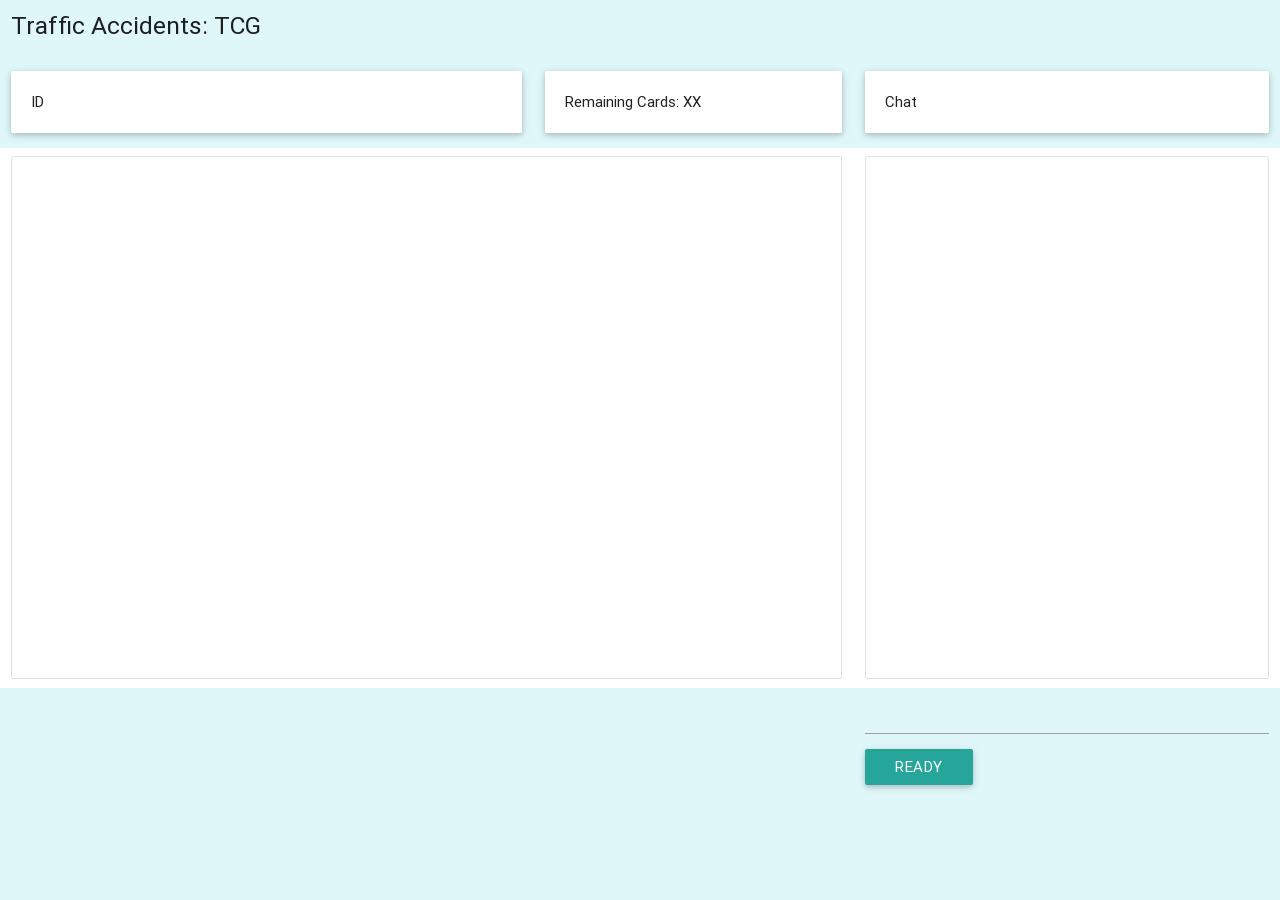
<file: Student Hack 4 - Mar 2016/index.html>
<!-- Make the user input a group name and then they will be added to a list
contained in a hashmap for this group, for now just a chat will be made so
chat rooms can be found using group names. -->

<!doctype html>
<html>
<head>
    <!--Import Google Icon Font-->
    <link href="http://fonts.googleapis.com/icon?family=Material+Icons" rel="stylesheet">
    <!--Import materialize.css-->
    <link type="text/css" rel="stylesheet" href="css/materialize.min.css" media="screen,projection" />
    <link type="text/css" rel="stylesheet" href="css/stylesheet.css" />
    <!--Import jQuery before materialize.js-->
    <script type="text/javascript" src="https://code.jquery.com/jquery-2.1.1.min.js"></script>
    <script type="text/javascript" src="js/materialize.min.js"></script>

    <!--Let browser know website is optimized for mobile-->
    <meta name="viewport" content="width=device-width, initial-scale=1.0" />
    <script src="https://cdn.socket.io/socket.io-1.4.5.js"></script>
    <!-- <script src="http://code.jquery.com/jquery-1.11.1.js"></script> -->
</head>

<body>
        <div class="row" id="row0">
            <div class="col s12" id="title">
                <h5>Traffic Accidents: TCG</h5>
            </div>
        </div>
        <div class="row" id="row1">
            <div class="col s5" id="accidentID">
                <div class="card-panel" id="card-id">
                    ID
                </div>
            </div>
            <div class="col s3" id="cards">
                <div class="card-panel" id="remaining-cards">
                    Remaining Cards: XX
                </div>
            </div>
            <div class="col s4" id="opponents">
                <div class="card-panel" id="cp">
                    Chat
                </div>
            </div>
        </div>
        <div class="row" id="row2">
            <div class="col s8" id="field">
                <div class="collection" id="fields"></div>
            </div>
            <div class="col s4" id="chatBox">
                <ul class="collection" id="messages"></ul>
            </div>
        </div>
        <div class="row" id="row3">
            <div class="col s8" id="peopleData">
                <p></p>
            </div>
            <div class="col s4" id="inputBox">
                <form id="submit">
                    <input class="input-field" id="m" autocomplete="off" />
                    <button class="waves-effect btn" id="b">Ready</button>
                </form>
            </div>
        </div>

        <div id="modal1" class="modal">
          <div class="modal-content">
              <div class="row">
                <form class="col s12" id="login">
                  <div class="row">
                    <div class="input-field col s6">
                      <input id="room_name" type="text" class="validate">
                      <label for="room_name">Room Name</label>
                    </div>
                    <div class="input-field col s6">
                      <input id="user_name" type="text" class="validate">
                      <label for="user_name">User Name</label>
                    </div>
                  </div>
                  <button class="btn waves-effect waves-light" type="submit" name="action">Submit
                      <i class="material-icons right">send</i>
                  </button>
                </form>
              </div>
          </div>
          <div class="modal-footer">

          </div>
        </div>

    <script>
        // "strict mode";
        var socket = io();
        //$('#modal1').openModal();
        var group = prompt("Enter the group name: ", "global");
        var usr = prompt("Enter your user name: ", "global");
        $('#cp').text("Chat: " + usr + "@" + group)

        // $('#login').submit(function(){
        //     console.log(group);
        //     console.log(usr);
        //     if(group.length > 0 && usr.length > 0){
        //         group = $(room_name).textContent;
        //         usr = $(user_name).textContent;
        //
        //         $('#modal1').closeModal();
        //     } else {
        //         $('#modal1').openModal();
        //     }
        //     return false
        // });



        var isChooser = false;
        var cardCount = 0;

        socket.emit('join', {
            token: group,
            user: usr
        });

        $('#submit').submit(function(){
          if ($('#b')[0].textContent == "Ready"){
            socket.emit('ready', {token:group, user:usr});
              $('#b')[0].textContent = "Send";
          } else {
              socket.emit('chat message', {message:$('#m').val(), token:group, user:usr});
              $('#m').val('');
          }
          return false;
        });

        socket.on('chat message', function(msg) {
            $('#messages').append($('<li class="collection-item">').text(msg));
            $('#messages').scrollTop(Number.MAX_VALUE);
        });

        socket.on('gameInit', function(data) {
            cardCount = data.cardCount;
            $('#remaining-cards').text("Remaining Cards: " + cardCount);
            if (usr == data.first) {
                isChooser = true;
            }
        });

        socket.on('castCard', function(card){
          if (cardCount == 0) {
              return;
          }
          console.log("Casted Card");
          console.log(card);
          $('#card-id').text(card.description);
          var fields = Object.keys(card);
          $('#fields').empty();
          for (var i = 0; i < fields.length; i++) {
              if (fields[i] != 'description') {
                  if (isChooser) {
                      var e = ($('<a class="collection-item" onclick="selectField(\'' + fields[i] + '\')">').text(fields[i] + ": " + card[fields[i]]));
                      $('#fields').append(e);

                  } else {
                      $('#fields').append($('<a class="collection-item grey lighten-3">').text(fields[i] + ": " + card[fields[i]]));

                  }
              }
          }
          if (isChooser) {
              $('#peopleData').clear();
              $('#peopleData').append($('<div class="card-panel center-align">').text("Please select a field"));
          }
        });

        function selectField(field) {
            socket.emit('sendField', {
                field: field,
                token: group
            });
        }


        socket.on('castCards', function(data){
            $('#messages').append($('<li class="collection-item">').text(data.rndWinner + " has won this round!"));
            $('#messages').scrollTop(Number.MAX_VALUE);
            isChooser = data.rndWinner == usr;
            if (isChooser) {
              cardCount += data.cards.length-1;
            } else {
              if(cardCount > 0) {
                  cardCount -= 1;
              }
            }
            $('#remaining-cards').text("Remaining Cards: " + cardCount);

            $('peopleData').empty();
            for (var i = 0; i < data.cards.length; i++) {
              $('peopleData').append($(''))
              data.cards[i]
            }
          //{cards:turnCards, rndWinner:rndWin}
        });

        socket.on('win', function(winner) {
            if(winner == usr){
                $('#messages').append($('<li class="collection-item">').text("You have won the game!"));
                $('#messages').scrollTop(Number.MAX_VALUE);
            }
            else {
                $('#messages').append($('<li class="collection-item">').text(winner + " has won the game!"));
                $('#messages').scrollTop(Number.MAX_VALUE);
            }
            $('#peopleData').clear();
            $('#peopleData').append($('<div class="card-panel center-align">').text("Refresh to join a new game"));
            console.log(winner + " won, clean up");

        })
    </script>
</body>
</html>
</file>
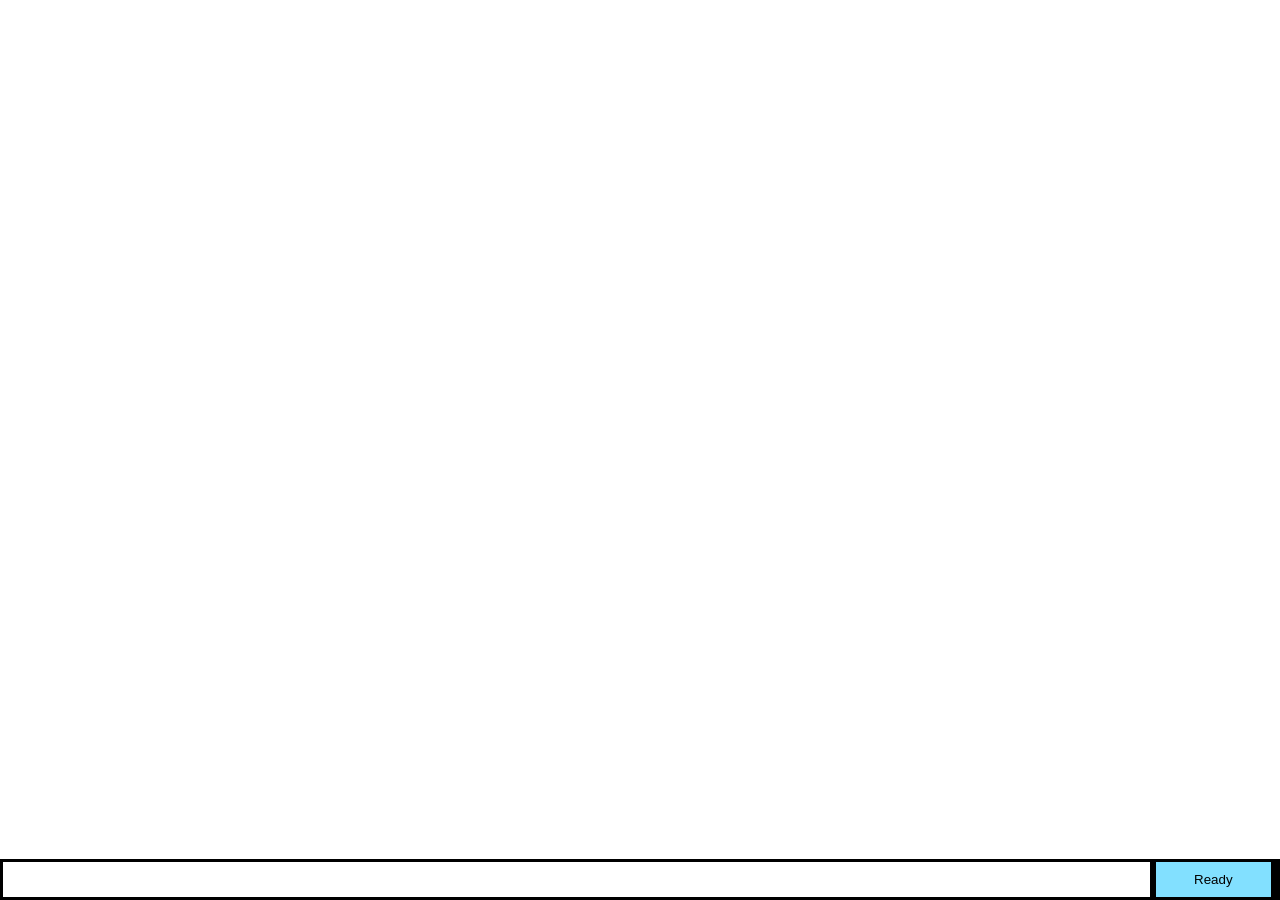
<file: studenthack4/index.html>
<!-- Make the user input a group name and then they will be added to a list
contained in a hashmap for this group, for now just a chat will be made so
chat rooms can be found using group names. -->

<!doctype html>
<html>
  <head>
    <title>Socket.IO chat</title>
    <style>
      * { margin: 0; padding: 0; box-sizing: border-box; }
      body { font: 13px Helvetica, Arial; }
      form { background: #000; padding: 3px; position: fixed; bottom: 0; width: 100%; }
      form input { border: 0; padding: 10px; width: 90%; margin-right: .5%; }
      form button { width: 9%; background: rgb(130, 224, 255); border: none; padding: 10px; }
      #messages { list-style-type: none; margin: 0; padding: 0; }
      #messages li { padding: 5px 10px; }
      #messages li:nth-child(odd) { background: #eee; }
    </style>
  </head>
  <body>
    <ul id="messages"></ul>
    <form id="submit">
      <input id="m" autocomplete="off" /><button id="b">Ready</button>
    </form>
    <script src="https://cdn.socket.io/socket.io-1.2.0.js"></script>
    <script src="http://code.jquery.com/jquery-1.11.1.js"></script>
    <script>
      var socket = io();
      var group = prompt("Enter the group name: ", "global");
      var usr = prompt("Enter your user name: ", "global");
      var isChooser = false;
      var players = 1;

      socket.emit('join', {token:group, user:usr});

      $('#submit').submit(function(){
        console.log("This should output!");
        console.log($('#b')[0].textContent);
      	if ($('#b')[0].textContent == "Ready"){
          socket.emit('ready', {token:group, user:usr});
      		$('#b')[0].textContent = "Send";
      	} else {
        	socket.emit('chat message', {message:$('#m').val(), token:group, user:usr});
        	$('#m').val('');
      	}
        return false;
      });

      socket.on('chat message', function(msg){
        $('#messages').append($('<li>').text(msg));
      });

      socket.on('gameInit', function(data){
        players = data.numPlayers;
        if (usr == data.first) {
        	isChooser = true;
        }
      });

      socket.on('castCard', function(card){
      	console.log("Casted Card");
      	console.log(card);
        $('#messages').append($('<li>').text("got card id: " + card.id));
        if (isChooser) {
        	var fields = Object.keys(card);
        	for (var i = 0; i < fields.length; i++) {
        		if (fields[i] != 'id') {
					$('#messages').append($('<li onclick="selectField(\'' + fields[i] + '\')">').text(fields[i] + ": " + card[fields[i]]));
        		}
        	}
        }
      });

      function selectField(field) {
        socket.emit('sendField', {field:field, token:group});
      }

      socket.on('castCards', function(data){
      	console.log(data);
      	isChooser = data.rndWinner == usr;
        $('#messages').append($('<li>').text("others"));
        //{cards:turnCards, rndWinner:rndWin}
      });
      socket.on('win', function(winner){
        //game is over
	location.reload(true);
      })
    </script>
  </body>
</html>
</file>
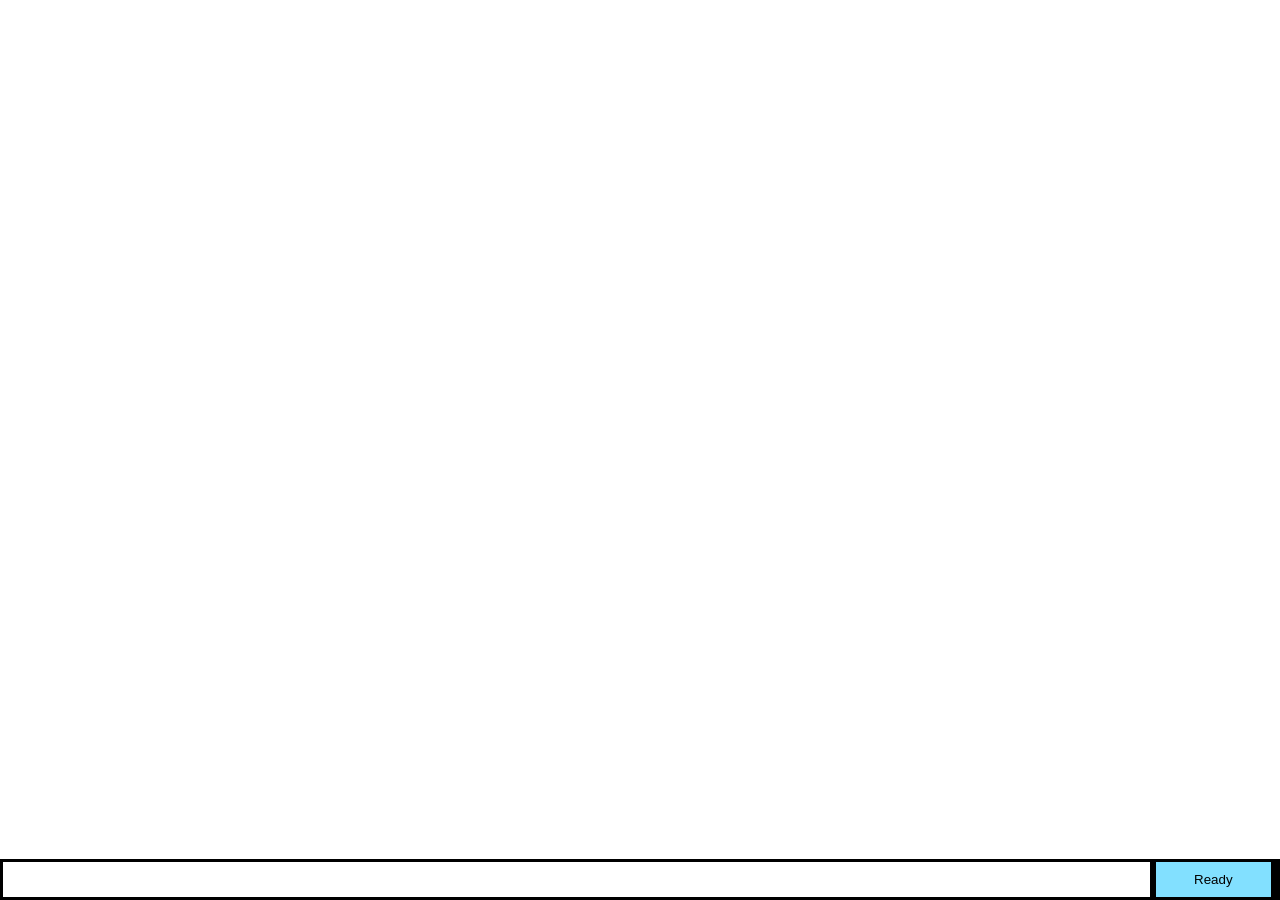
<file: Student Hack 4 - Mar 2016/index (old).html>
<!-- Make the user input a group name and then they will be added to a list
contained in a hashmap for this group, for now just a chat will be made so
chat rooms can be found using group names. -->

<!doctype html>
<html>
  <head>
    <title>Socket.IO chat</title>
    <style>
      * { margin: 0; padding: 0; box-sizing: border-box; }
      body { font: 13px Helvetica, Arial; }
      form { background: #000; padding: 3px; position: fixed; bottom: 0; width: 100%; }
      form input { border: 0; padding: 10px; width: 90%; margin-right: .5%; }
      form button { width: 9%; background: rgb(130, 224, 255); border: none; padding: 10px; }
      #messages { list-style-type: none; margin: 0; padding: 0; }
      #messages li { padding: 5px 10px; }
      #messages li:nth-child(odd) { background: #eee; }
    </style>
  </head>
  <body>
    <ul id="messages"></ul>
    <form id="submit">
      <input id="m" autocomplete="off" /><button id="b">Ready</button>
    </form>
    <script src="https://cdn.socket.io/socket.io-1.2.0.js"></script>
    <script src="http://code.jquery.com/jquery-1.11.1.js"></script>
    <script>
      var socket = io();
      var group = prompt("Enter the group name: ", "global");
      var usr = prompt("Enter your user name: ", "global");
      var isChooser = false;
      var players = 1;

      socket.emit('join', {token:group, user:usr});

      $('#submit').submit(function(){
        console.log("This should output!");
        console.log($('#b')[0].textContent);
      	if ($('#b')[0].textContent == "Ready"){
          socket.emit('ready', {token:group, user:usr});
      		$('#b')[0].textContent = "Send";
      	} else {
        	socket.emit('chat message', {message:$('#m').val(), token:group, user:usr});
        	$('#m').val('');
      	}
        return false;
      });

      socket.on('chat message', function(msg){
        $('#messages').append($('<li>').text(msg));
      });

      socket.on('gameInit', function(data){
        players = data.numPlayers;
        if (usr == data.first) {
        	isChooser = true;
        }
      });

      socket.on('castCard', function(card){
      	console.log("Casted Card");
      	console.log(card);
        $('#messages').append($('<li>').text("got card id: " + card.id));
        if (isChooser) {
        	var fields = Object.keys(card);
        	for (var i = 0; i < fields.length; i++) {
        		if (fields[i] != 'id') {
					$('#messages').append($('<li onclick="selectField(\'' + fields[i] + '\')">').text(fields[i] + ": " + card[fields[i]]));
        		}
        	}
        }
      });

      function selectField(field) {
        socket.emit('sendField', {field:field, token:group});
      }

      socket.on('castCards', function(data){
      	console.log(data);
      	isChooser = data.rndWinner == usr;
        $('#messages').append($('<li>').text("others"));
        //{cards:turnCards, rndWinner:rndWin}
      });
      socket.on('win', function(winner){
        //game is over
      })
    </script>
  </body>
</html>
</file>
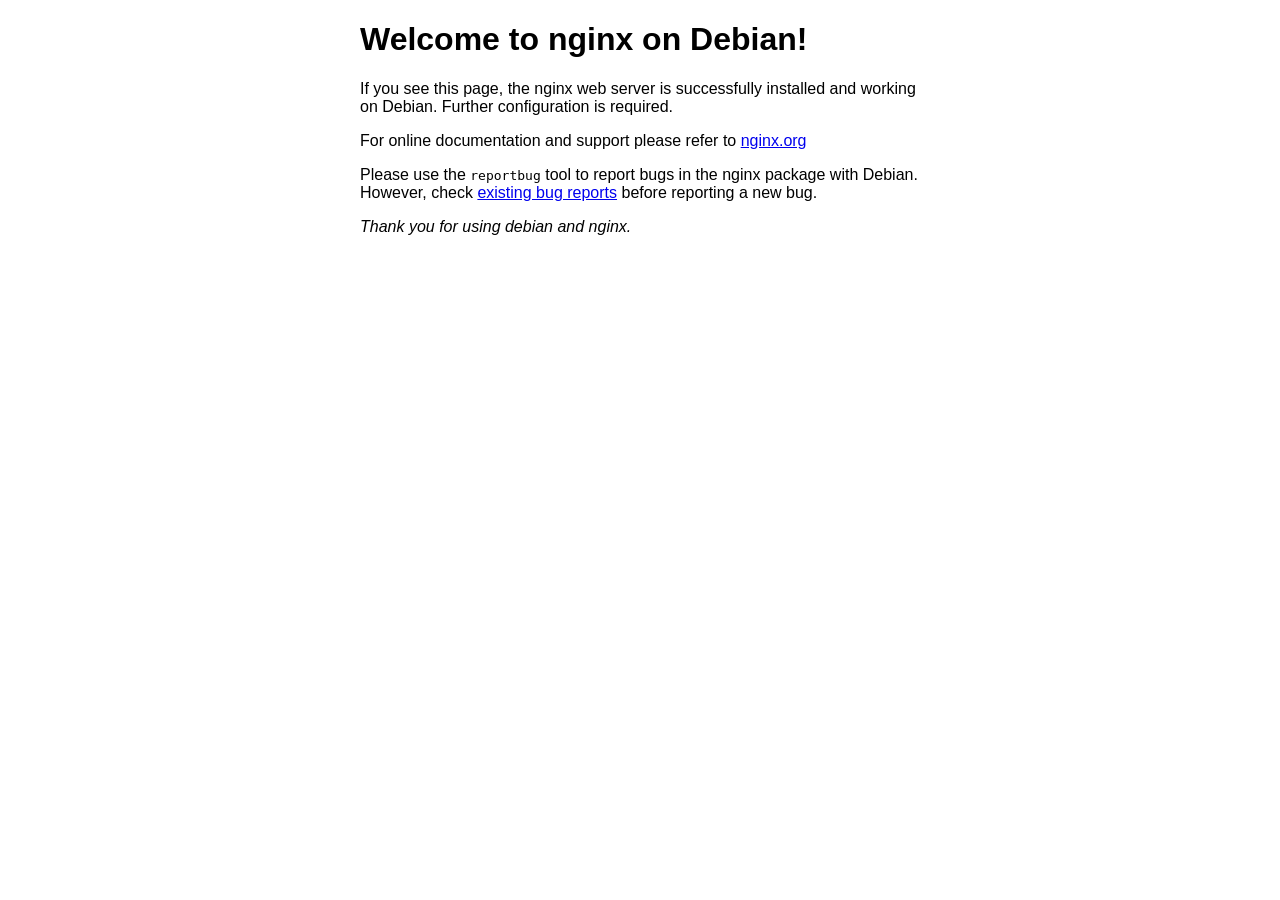
<file: Student Hack 4 - Mar 2016/index.nginx-debian.html>
<!DOCTYPE html>
<html>
<head>
<title>Welcome to nginx on Debian!</title>
<style>
    body {
        width: 35em;
        margin: 0 auto;
        font-family: Tahoma, Verdana, Arial, sans-serif;
    }
</style>
</head>
<body>
<h1>Welcome to nginx on Debian!</h1>
<p>If you see this page, the nginx web server is successfully installed and
working on Debian. Further configuration is required.</p>

<p>For online documentation and support please refer to
<a href="http://nginx.org/">nginx.org</a></p>

<p>
      Please use the <tt>reportbug</tt> tool to report bugs in the
      nginx package with Debian. However, check <a
      href="http://bugs.debian.org/cgi-bin/pkgreport.cgi?ordering=normal;archive=0;src=nginx;repeatmerged=0">existing
      bug reports</a> before reporting a new bug.
</p>

<p><em>Thank you for using debian and nginx.</em></p>


</body>
</html>
</file>
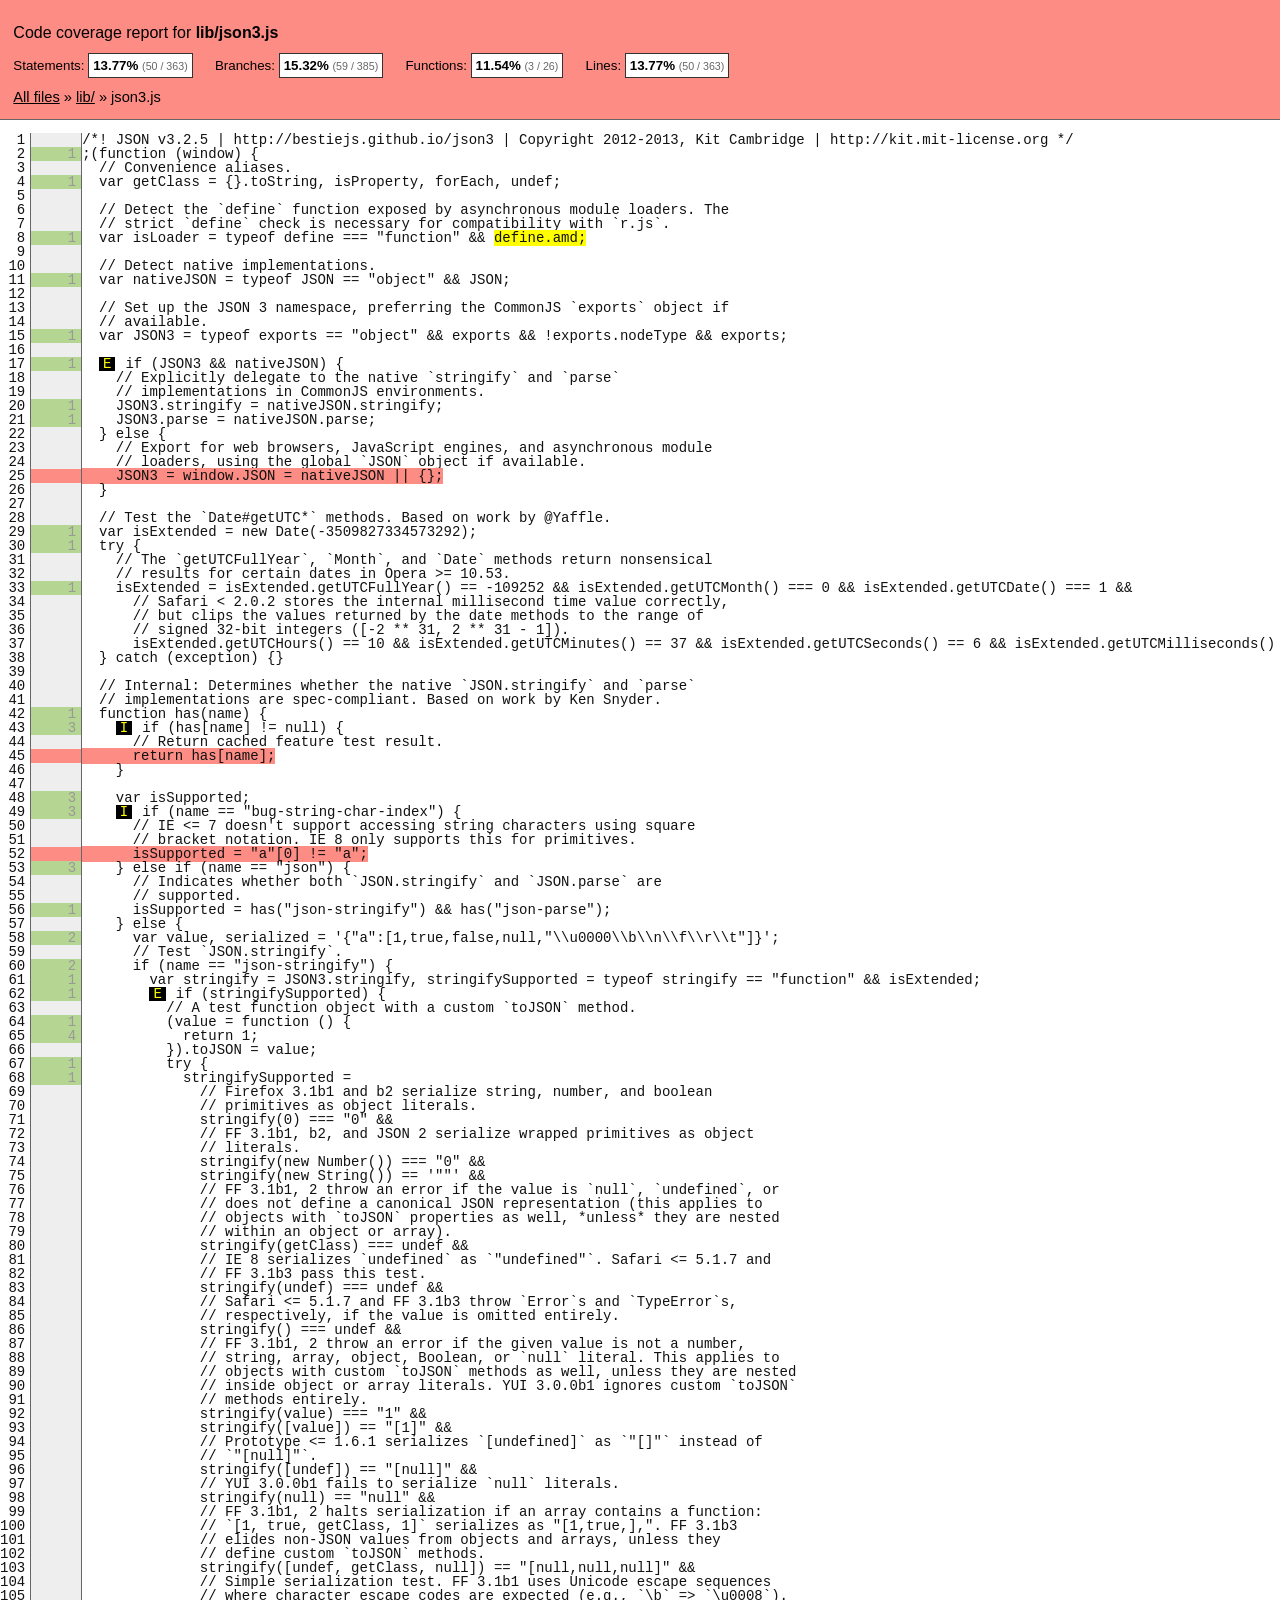
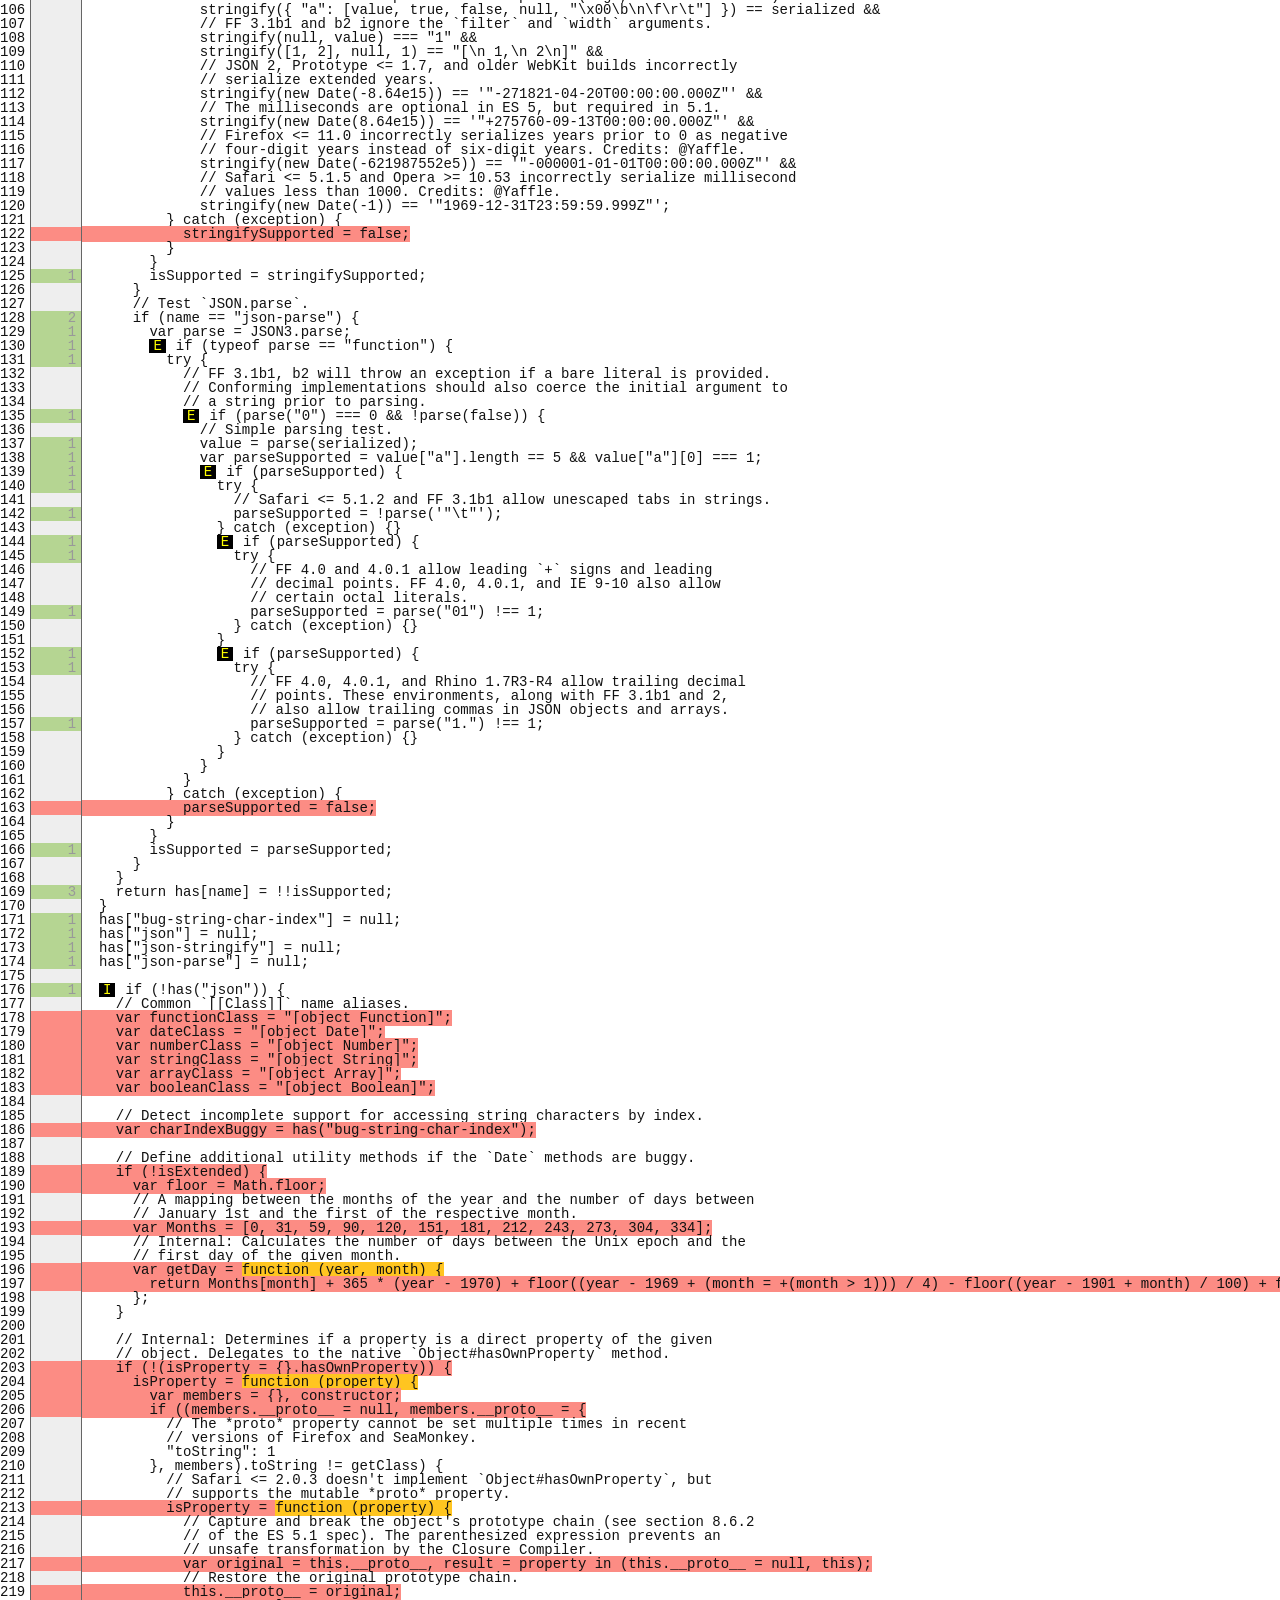
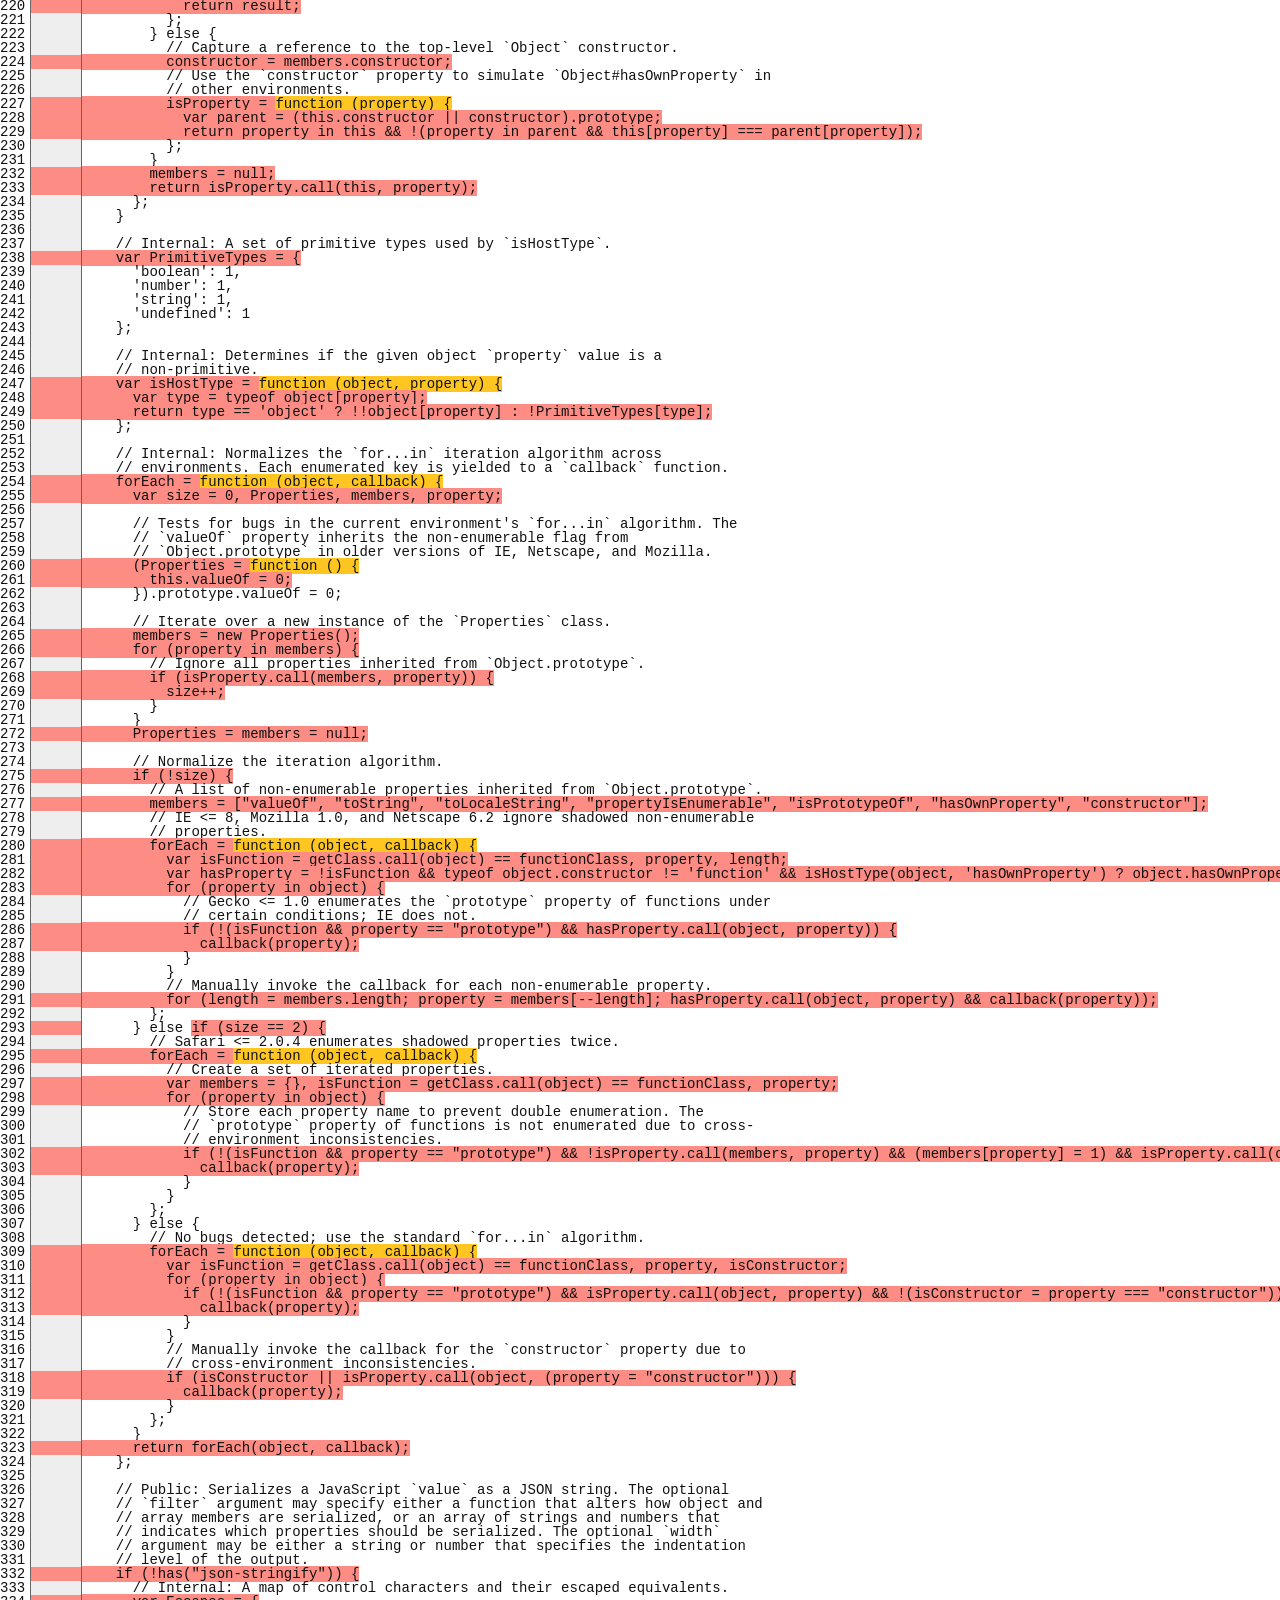
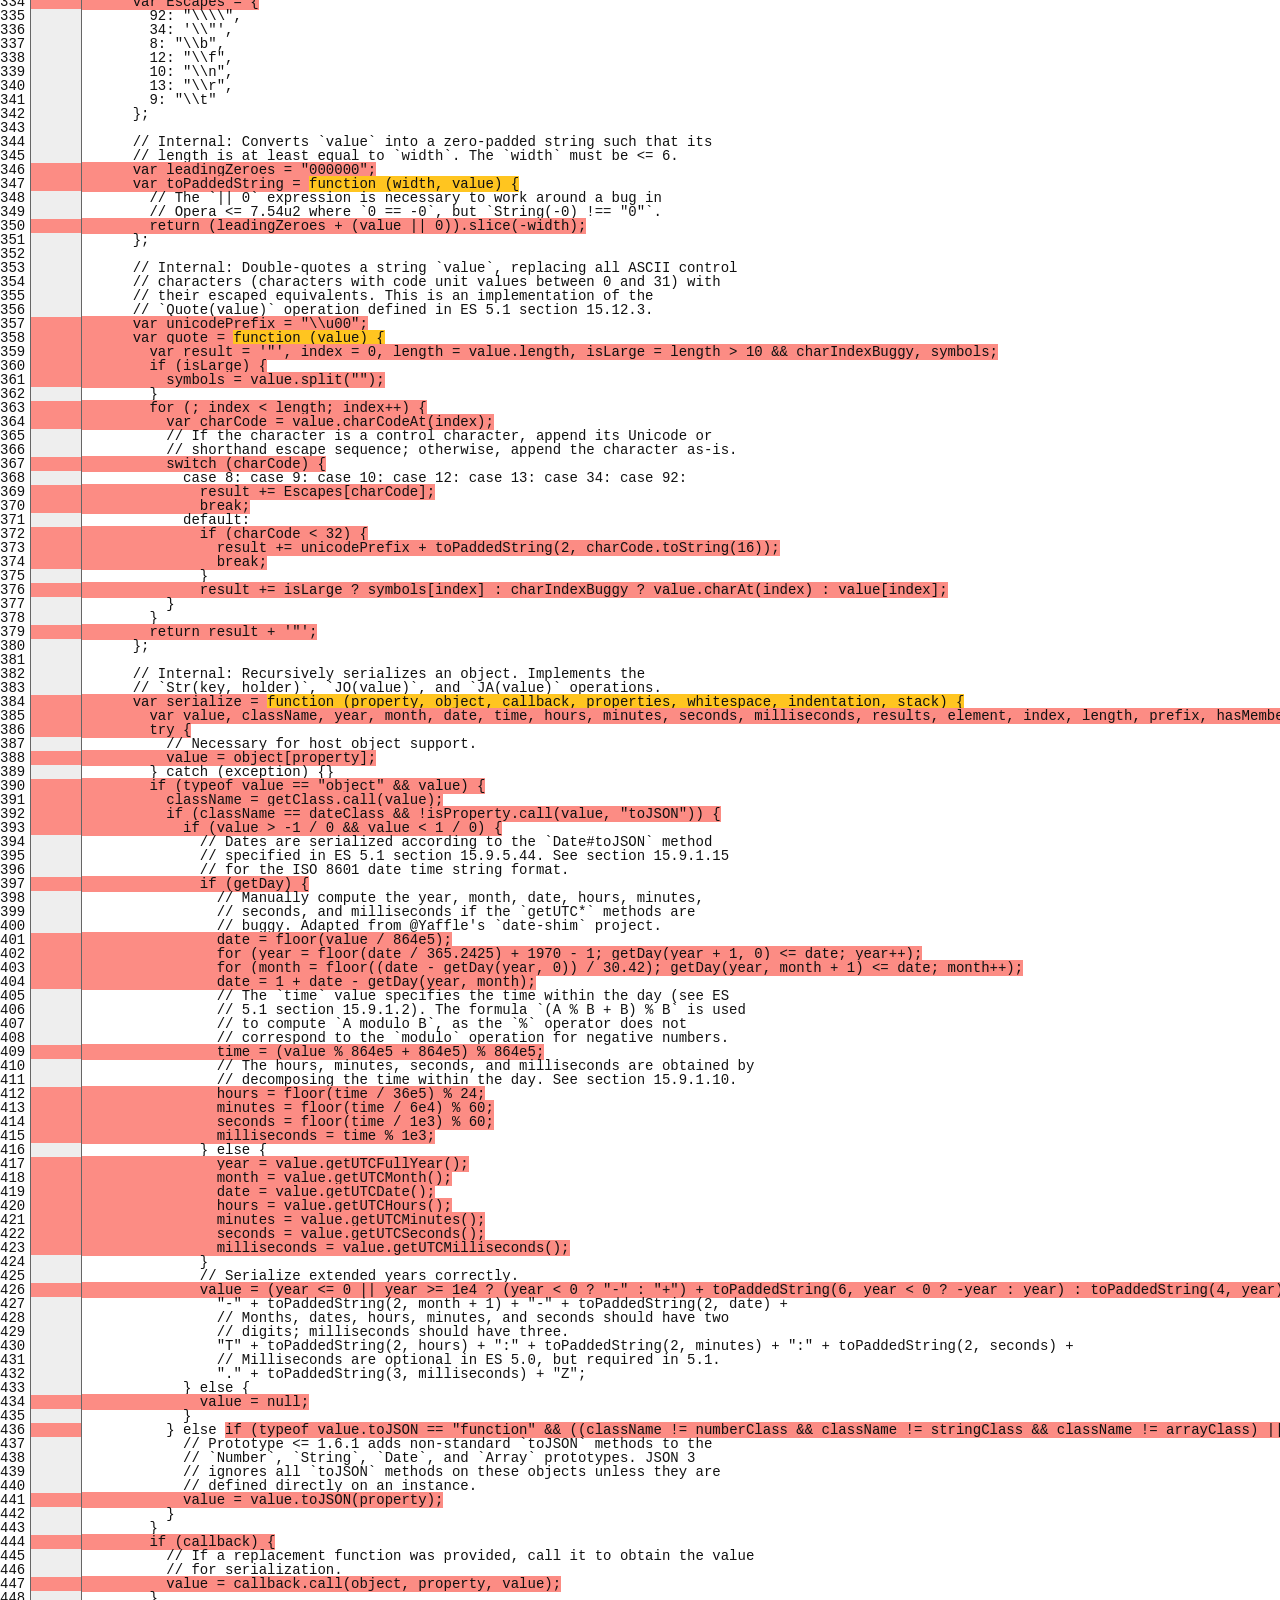
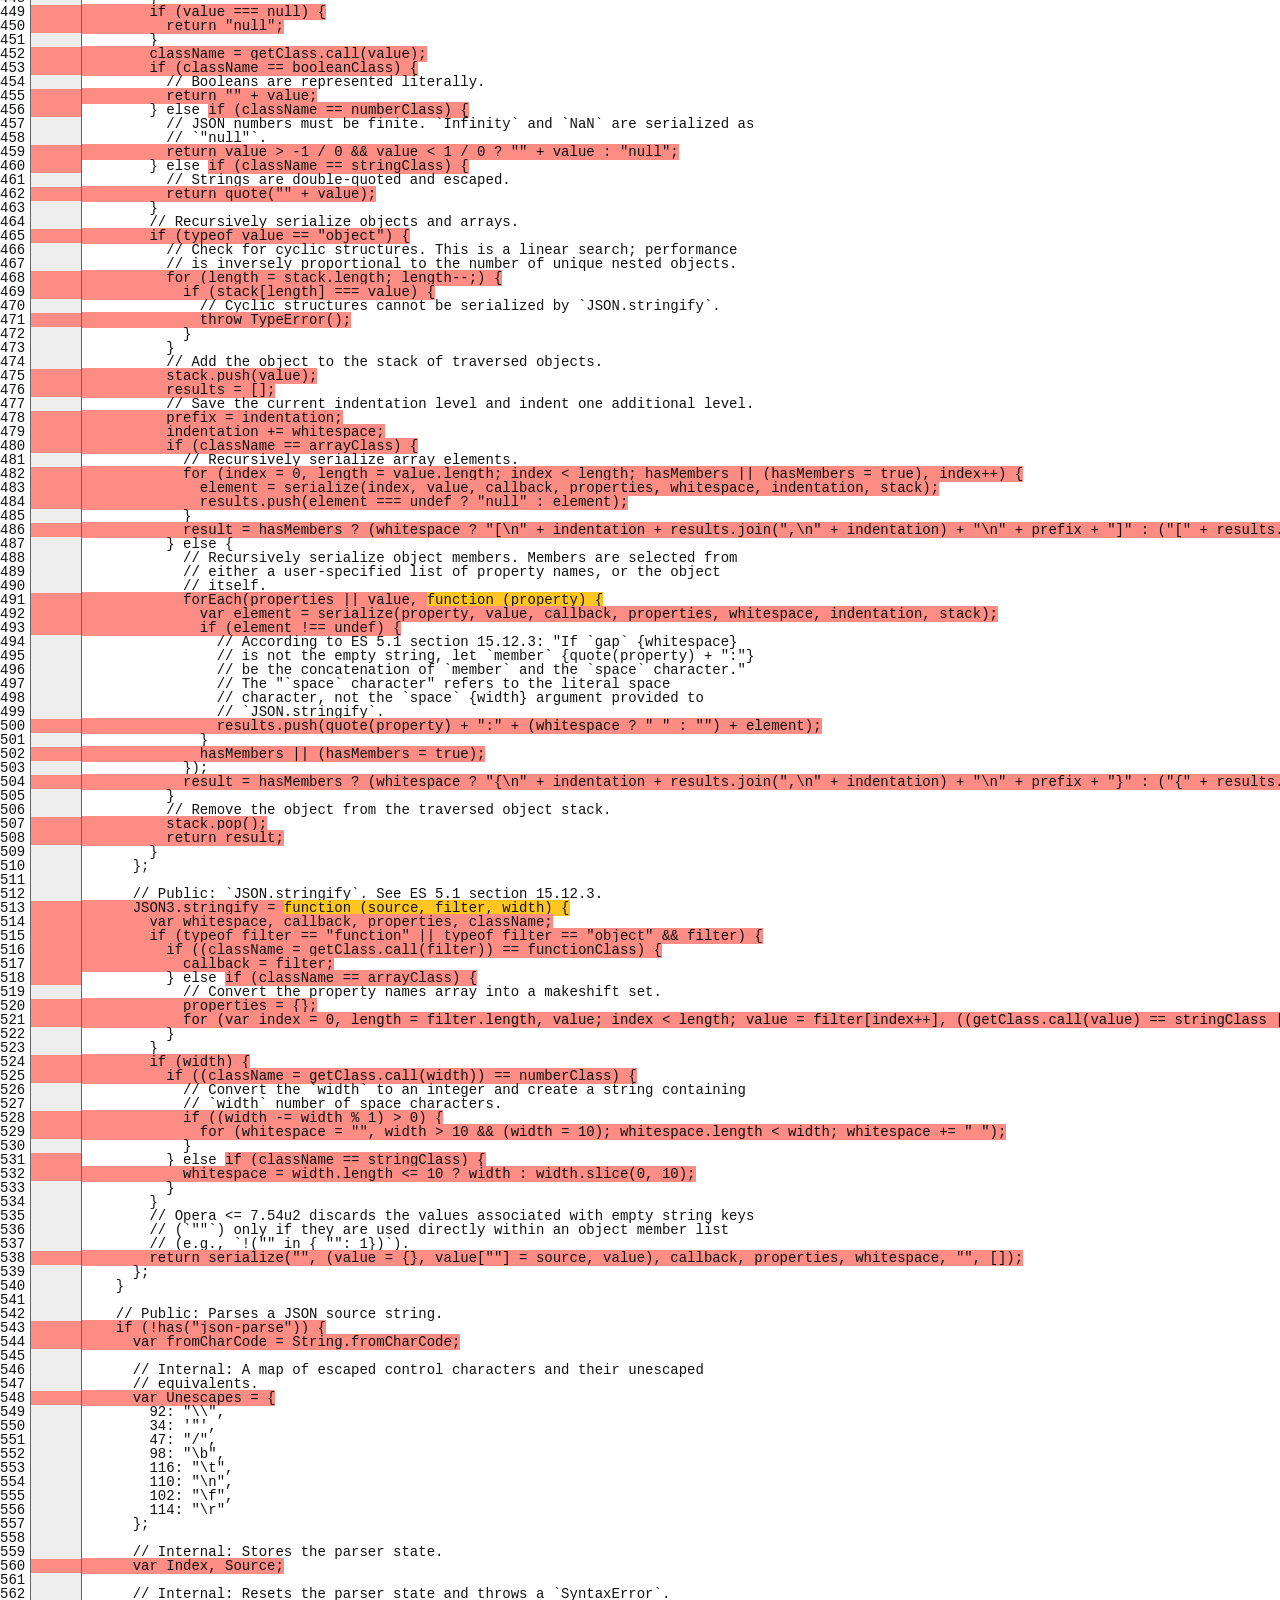
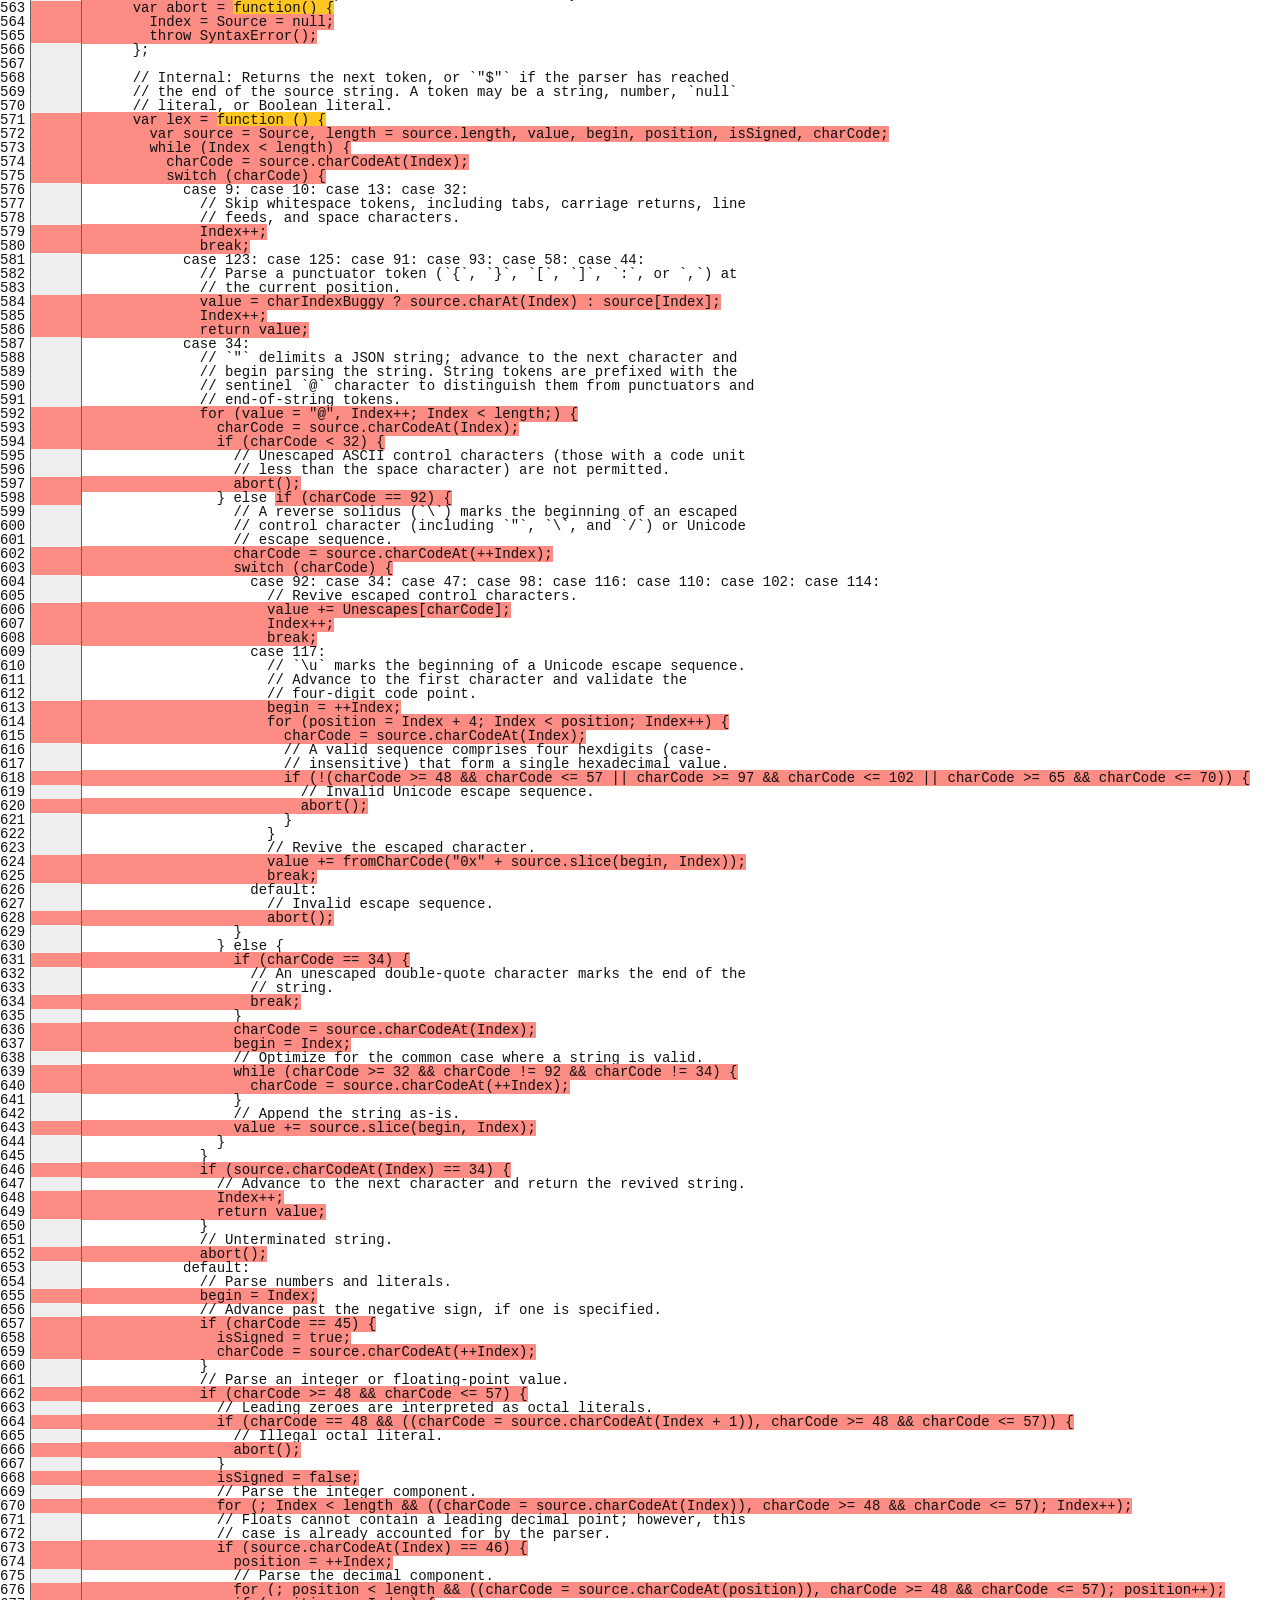
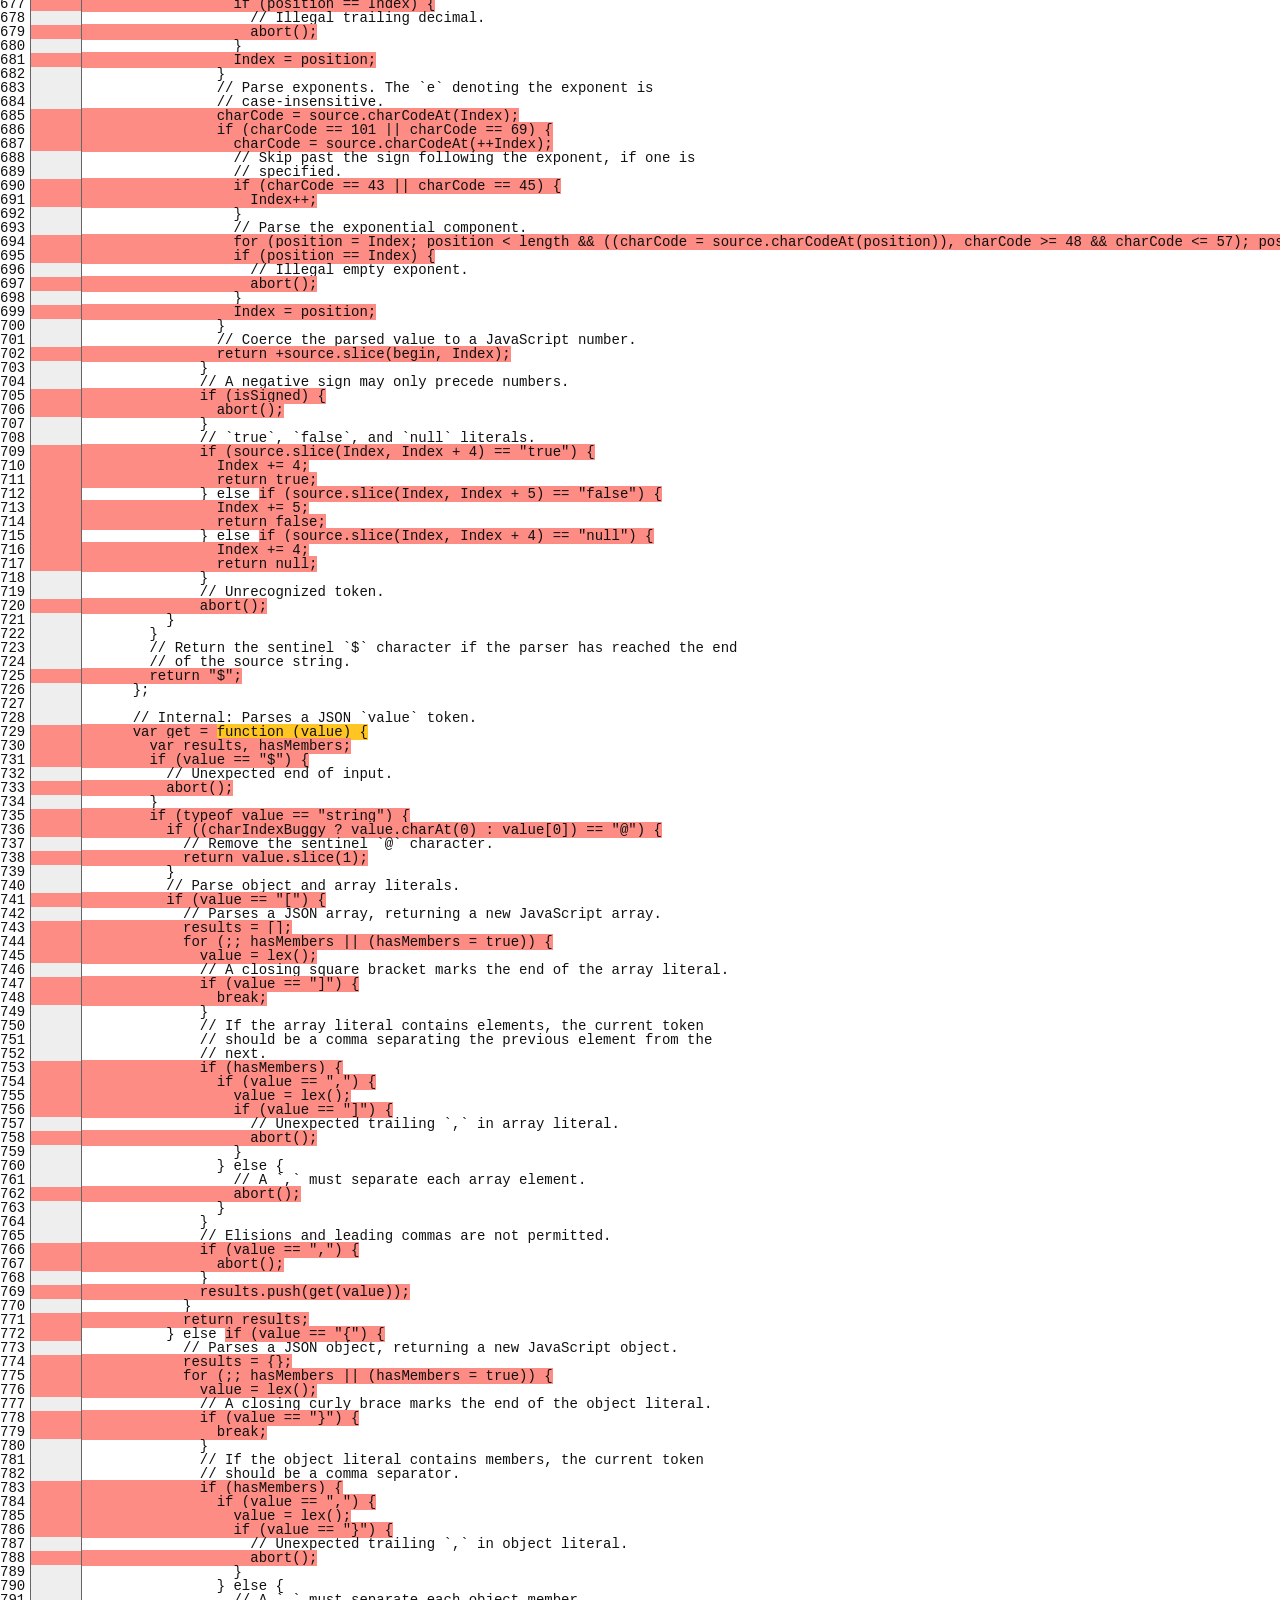
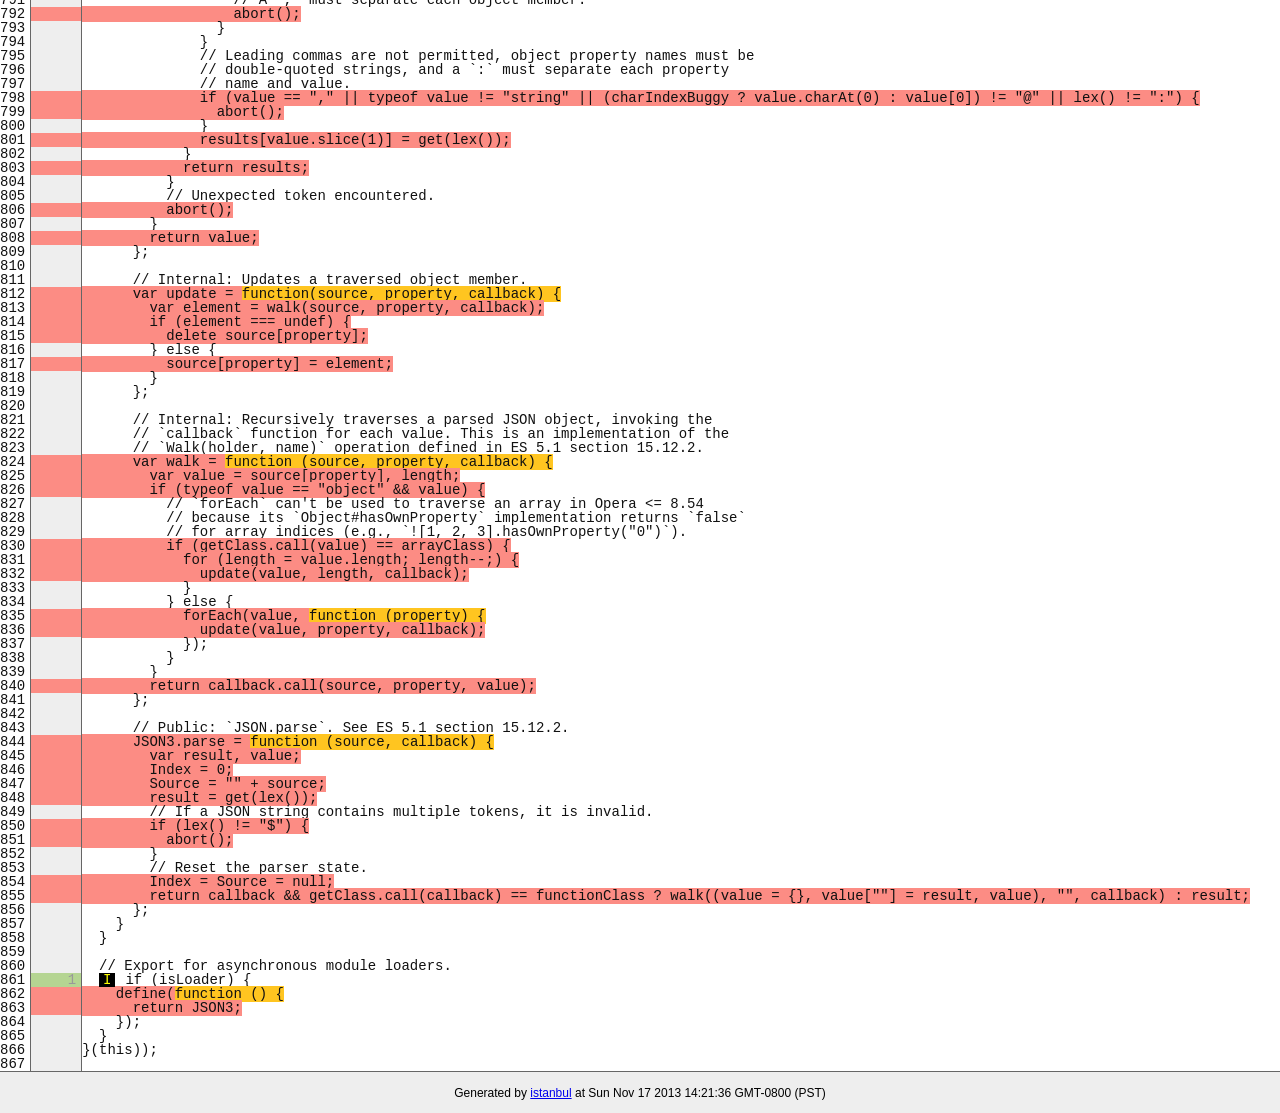
<file: Coventry Hack - Mar 2016/node_modules/socket.io/node_modules/socket.io-adapter/node_modules/socket.io-parser/node_modules/json3/coverage/lcov-report/lib/json3.js.html>
<!doctype html>
<html lang="en">
<head>
    <title>Code coverage report for lib/json3.js</title>
    <meta charset="utf-8">

    <link rel="stylesheet" href="../prettify.css">

    <style>
        body, html {
            margin:0; padding: 0;
        }
        body {
            font-family: Helvetica Neue, Helvetica,Arial;
            font-size: 10pt;
        }
        div.header, div.footer {
            background: #eee;
            padding: 1em;
        }
        div.header {
            z-index: 100;
            position: fixed;
            top: 0;
            border-bottom: 1px solid #666;
            width: 100%;
        }
        div.footer {
            border-top: 1px solid #666;
        }
        div.body {
            margin-top: 10em;
        }
        div.meta {
            font-size: 90%;
            text-align: center;
        }
        h1, h2, h3 {
            font-weight: normal;
        }
        h1 {
            font-size: 12pt;
        }
        h2 {
            font-size: 10pt;
        }
        pre {
            font-family: Consolas, Menlo, Monaco, monospace;
            margin: 0;
            padding: 0;
            line-height: 14px;
            font-size: 14px;
            -moz-tab-size: 2;
            -o-tab-size:  2;
            tab-size: 2;
        }

        div.path { font-size: 110%; }
        div.path a:link, div.path a:visited { color: #000; }
        table.coverage { border-collapse: collapse; margin:0; padding: 0 }

        table.coverage td {
            margin: 0;
            padding: 0;
            color: #111;
            vertical-align: top;
        }
        table.coverage td.line-count {
            width: 50px;
            text-align: right;
            padding-right: 5px;
        }
        table.coverage td.line-coverage {
            color: #777 !important;
            text-align: right;
            border-left: 1px solid #666;
            border-right: 1px solid #666;
        }

        table.coverage td.text {
        }

        table.coverage td span.cline-any {
            display: inline-block;
            padding: 0 5px;
            width: 40px;
        }
        table.coverage td span.cline-neutral {
            background: #eee;
        }
        table.coverage td span.cline-yes {
            background: #b5d592;
            color: #999;
        }
        table.coverage td span.cline-no {
            background: #fc8c84;
        }

        .cstat-yes { color: #111; }
        .cstat-no { background: #fc8c84; color: #111; }
        .fstat-no { background: #ffc520; color: #111 !important; }
        .cbranch-no { background:  yellow !important; color: #111; }
        .missing-if-branch {
            display: inline-block;
            margin-right: 10px;
            position: relative;
            padding: 0 4px;
            background: black;
            color: yellow;
            xtext-decoration: line-through;
        }
        .missing-if-branch .typ {
            color: inherit !important;
        }

        .entity, .metric { font-weight: bold; }
        .metric { display: inline-block; border: 1px solid #333; padding: 0.3em; background: white; }
        .metric small { font-size: 80%; font-weight: normal; color: #666; }

        div.coverage-summary table { border-collapse: collapse; margin: 3em; font-size: 110%; }
        div.coverage-summary td, div.coverage-summary table  th { margin: 0; padding: 0.25em 1em; border-top: 1px solid #666; border-bottom: 1px solid #666; }
        div.coverage-summary th { text-align: left; border: 1px solid #666; background: #eee; font-weight: normal; }
        div.coverage-summary th.file { border-right: none !important; }
        div.coverage-summary th.pic { border-left: none !important; text-align: right; }
        div.coverage-summary th.pct { border-right: none !important; }
        div.coverage-summary th.abs { border-left: none !important; text-align: right; }
        div.coverage-summary td.pct { text-align: right; border-left: 1px solid #666; }
        div.coverage-summary td.abs { text-align: right; font-size: 90%; color: #444; border-right: 1px solid #666; }
        div.coverage-summary td.file { text-align: right; border-left: 1px solid #666; white-space: nowrap;  }
        div.coverage-summary td.pic { min-width: 120px !important;  }
        div.coverage-summary a:link { text-decoration: none; color: #000; }
        div.coverage-summary a:visited { text-decoration: none; color: #333; }
        div.coverage-summary a:hover { text-decoration: underline; }
        div.coverage-summary tfoot td { border-top: 1px solid #666; }

        div.coverage-summary .yui3-datatable-sort-indicator, div.coverage-summary .dummy-sort-indicator {
            height: 10px;
            width: 7px;
            display: inline-block;
            margin-left: 0.5em;
        }
        div.coverage-summary .yui3-datatable-sort-indicator {
            background: url("http://yui.yahooapis.com/3.6.0/build/datatable-sort/assets/skins/sam/sort-arrow-sprite.png") no-repeat scroll 0 0 transparent;
        }
        div.coverage-summary .yui3-datatable-sorted .yui3-datatable-sort-indicator {
            background-position: 0 -20px;
        }
        div.coverage-summary .yui3-datatable-sorted-desc .yui3-datatable-sort-indicator {
            background-position: 0 -10px;
        }

        .high { background: #b5d592 !important; }
        .medium { background: #ffe87c !important; }
        .low { background: #fc8c84 !important; }

        span.cover-fill, span.cover-empty {
            display:inline-block;
            border:1px solid #444;
            background: white;
            height: 12px;
        }
        span.cover-fill {
            background: #ccc;
            border-right: 1px solid #444;
        }
        span.cover-empty {
            background: white;
            border-left: none;
        }
        span.cover-full {
            border-right: none !important;
        }
        pre.prettyprint {
            border: none !important;
            padding: 0 !important;
            margin: 0 !important;
        }
        .com { color: #999 !important; }
    </style>
</head>
<body>
<div class="header low">
    <h1>Code coverage report for <span class="entity">lib/json3.js</span></h1>
    <h2>
        
        Statements: <span class="metric">13.77% <small>(50 / 363)</small></span> &nbsp;&nbsp;&nbsp;&nbsp;
        
        
        Branches: <span class="metric">15.32% <small>(59 / 385)</small></span> &nbsp;&nbsp;&nbsp;&nbsp;
        
        
        Functions: <span class="metric">11.54% <small>(3 / 26)</small></span> &nbsp;&nbsp;&nbsp;&nbsp;
        
        
        Lines: <span class="metric">13.77% <small>(50 / 363)</small></span> &nbsp;&nbsp;&nbsp;&nbsp;
        
    </h2>
    <div class="path"><a href="../index.html">All files</a> &#187; <a href="index.html">lib/</a> &#187; json3.js</div>
</div>
<div class="body">
<pre><table class="coverage">
<tr><td class="line-count">1
2
3
4
5
6
7
8
9
10
11
12
13
14
15
16
17
18
19
20
21
22
23
24
25
26
27
28
29
30
31
32
33
34
35
36
37
38
39
40
41
42
43
44
45
46
47
48
49
50
51
52
53
54
55
56
57
58
59
60
61
62
63
64
65
66
67
68
69
70
71
72
73
74
75
76
77
78
79
80
81
82
83
84
85
86
87
88
89
90
91
92
93
94
95
96
97
98
99
100
101
102
103
104
105
106
107
108
109
110
111
112
113
114
115
116
117
118
119
120
121
122
123
124
125
126
127
128
129
130
131
132
133
134
135
136
137
138
139
140
141
142
143
144
145
146
147
148
149
150
151
152
153
154
155
156
157
158
159
160
161
162
163
164
165
166
167
168
169
170
171
172
173
174
175
176
177
178
179
180
181
182
183
184
185
186
187
188
189
190
191
192
193
194
195
196
197
198
199
200
201
202
203
204
205
206
207
208
209
210
211
212
213
214
215
216
217
218
219
220
221
222
223
224
225
226
227
228
229
230
231
232
233
234
235
236
237
238
239
240
241
242
243
244
245
246
247
248
249
250
251
252
253
254
255
256
257
258
259
260
261
262
263
264
265
266
267
268
269
270
271
272
273
274
275
276
277
278
279
280
281
282
283
284
285
286
287
288
289
290
291
292
293
294
295
296
297
298
299
300
301
302
303
304
305
306
307
308
309
310
311
312
313
314
315
316
317
318
319
320
321
322
323
324
325
326
327
328
329
330
331
332
333
334
335
336
337
338
339
340
341
342
343
344
345
346
347
348
349
350
351
352
353
354
355
356
357
358
359
360
361
362
363
364
365
366
367
368
369
370
371
372
373
374
375
376
377
378
379
380
381
382
383
384
385
386
387
388
389
390
391
392
393
394
395
396
397
398
399
400
401
402
403
404
405
406
407
408
409
410
411
412
413
414
415
416
417
418
419
420
421
422
423
424
425
426
427
428
429
430
431
432
433
434
435
436
437
438
439
440
441
442
443
444
445
446
447
448
449
450
451
452
453
454
455
456
457
458
459
460
461
462
463
464
465
466
467
468
469
470
471
472
473
474
475
476
477
478
479
480
481
482
483
484
485
486
487
488
489
490
491
492
493
494
495
496
497
498
499
500
501
502
503
504
505
506
507
508
509
510
511
512
513
514
515
516
517
518
519
520
521
522
523
524
525
526
527
528
529
530
531
532
533
534
535
536
537
538
539
540
541
542
543
544
545
546
547
548
549
550
551
552
553
554
555
556
557
558
559
560
561
562
563
564
565
566
567
568
569
570
571
572
573
574
575
576
577
578
579
580
581
582
583
584
585
586
587
588
589
590
591
592
593
594
595
596
597
598
599
600
601
602
603
604
605
606
607
608
609
610
611
612
613
614
615
616
617
618
619
620
621
622
623
624
625
626
627
628
629
630
631
632
633
634
635
636
637
638
639
640
641
642
643
644
645
646
647
648
649
650
651
652
653
654
655
656
657
658
659
660
661
662
663
664
665
666
667
668
669
670
671
672
673
674
675
676
677
678
679
680
681
682
683
684
685
686
687
688
689
690
691
692
693
694
695
696
697
698
699
700
701
702
703
704
705
706
707
708
709
710
711
712
713
714
715
716
717
718
719
720
721
722
723
724
725
726
727
728
729
730
731
732
733
734
735
736
737
738
739
740
741
742
743
744
745
746
747
748
749
750
751
752
753
754
755
756
757
758
759
760
761
762
763
764
765
766
767
768
769
770
771
772
773
774
775
776
777
778
779
780
781
782
783
784
785
786
787
788
789
790
791
792
793
794
795
796
797
798
799
800
801
802
803
804
805
806
807
808
809
810
811
812
813
814
815
816
817
818
819
820
821
822
823
824
825
826
827
828
829
830
831
832
833
834
835
836
837
838
839
840
841
842
843
844
845
846
847
848
849
850
851
852
853
854
855
856
857
858
859
860
861
862
863
864
865
866
867</td><td class="line-coverage"><span class="cline-any cline-neutral">&nbsp;</span>
<span class="cline-any cline-yes">1</span>
<span class="cline-any cline-neutral">&nbsp;</span>
<span class="cline-any cline-yes">1</span>
<span class="cline-any cline-neutral">&nbsp;</span>
<span class="cline-any cline-neutral">&nbsp;</span>
<span class="cline-any cline-neutral">&nbsp;</span>
<span class="cline-any cline-yes">1</span>
<span class="cline-any cline-neutral">&nbsp;</span>
<span class="cline-any cline-neutral">&nbsp;</span>
<span class="cline-any cline-yes">1</span>
<span class="cline-any cline-neutral">&nbsp;</span>
<span class="cline-any cline-neutral">&nbsp;</span>
<span class="cline-any cline-neutral">&nbsp;</span>
<span class="cline-any cline-yes">1</span>
<span class="cline-any cline-neutral">&nbsp;</span>
<span class="cline-any cline-yes">1</span>
<span class="cline-any cline-neutral">&nbsp;</span>
<span class="cline-any cline-neutral">&nbsp;</span>
<span class="cline-any cline-yes">1</span>
<span class="cline-any cline-yes">1</span>
<span class="cline-any cline-neutral">&nbsp;</span>
<span class="cline-any cline-neutral">&nbsp;</span>
<span class="cline-any cline-neutral">&nbsp;</span>
<span class="cline-any cline-no">&nbsp;</span>
<span class="cline-any cline-neutral">&nbsp;</span>
<span class="cline-any cline-neutral">&nbsp;</span>
<span class="cline-any cline-neutral">&nbsp;</span>
<span class="cline-any cline-yes">1</span>
<span class="cline-any cline-yes">1</span>
<span class="cline-any cline-neutral">&nbsp;</span>
<span class="cline-any cline-neutral">&nbsp;</span>
<span class="cline-any cline-yes">1</span>
<span class="cline-any cline-neutral">&nbsp;</span>
<span class="cline-any cline-neutral">&nbsp;</span>
<span class="cline-any cline-neutral">&nbsp;</span>
<span class="cline-any cline-neutral">&nbsp;</span>
<span class="cline-any cline-neutral">&nbsp;</span>
<span class="cline-any cline-neutral">&nbsp;</span>
<span class="cline-any cline-neutral">&nbsp;</span>
<span class="cline-any cline-neutral">&nbsp;</span>
<span class="cline-any cline-yes">1</span>
<span class="cline-any cline-yes">3</span>
<span class="cline-any cline-neutral">&nbsp;</span>
<span class="cline-any cline-no">&nbsp;</span>
<span class="cline-any cline-neutral">&nbsp;</span>
<span class="cline-any cline-neutral">&nbsp;</span>
<span class="cline-any cline-yes">3</span>
<span class="cline-any cline-yes">3</span>
<span class="cline-any cline-neutral">&nbsp;</span>
<span class="cline-any cline-neutral">&nbsp;</span>
<span class="cline-any cline-no">&nbsp;</span>
<span class="cline-any cline-yes">3</span>
<span class="cline-any cline-neutral">&nbsp;</span>
<span class="cline-any cline-neutral">&nbsp;</span>
<span class="cline-any cline-yes">1</span>
<span class="cline-any cline-neutral">&nbsp;</span>
<span class="cline-any cline-yes">2</span>
<span class="cline-any cline-neutral">&nbsp;</span>
<span class="cline-any cline-yes">2</span>
<span class="cline-any cline-yes">1</span>
<span class="cline-any cline-yes">1</span>
<span class="cline-any cline-neutral">&nbsp;</span>
<span class="cline-any cline-yes">1</span>
<span class="cline-any cline-yes">4</span>
<span class="cline-any cline-neutral">&nbsp;</span>
<span class="cline-any cline-yes">1</span>
<span class="cline-any cline-yes">1</span>
<span class="cline-any cline-neutral">&nbsp;</span>
<span class="cline-any cline-neutral">&nbsp;</span>
<span class="cline-any cline-neutral">&nbsp;</span>
<span class="cline-any cline-neutral">&nbsp;</span>
<span class="cline-any cline-neutral">&nbsp;</span>
<span class="cline-any cline-neutral">&nbsp;</span>
<span class="cline-any cline-neutral">&nbsp;</span>
<span class="cline-any cline-neutral">&nbsp;</span>
<span class="cline-any cline-neutral">&nbsp;</span>
<span class="cline-any cline-neutral">&nbsp;</span>
<span class="cline-any cline-neutral">&nbsp;</span>
<span class="cline-any cline-neutral">&nbsp;</span>
<span class="cline-any cline-neutral">&nbsp;</span>
<span class="cline-any cline-neutral">&nbsp;</span>
<span class="cline-any cline-neutral">&nbsp;</span>
<span class="cline-any cline-neutral">&nbsp;</span>
<span class="cline-any cline-neutral">&nbsp;</span>
<span class="cline-any cline-neutral">&nbsp;</span>
<span class="cline-any cline-neutral">&nbsp;</span>
<span class="cline-any cline-neutral">&nbsp;</span>
<span class="cline-any cline-neutral">&nbsp;</span>
<span class="cline-any cline-neutral">&nbsp;</span>
<span class="cline-any cline-neutral">&nbsp;</span>
<span class="cline-any cline-neutral">&nbsp;</span>
<span class="cline-any cline-neutral">&nbsp;</span>
<span class="cline-any cline-neutral">&nbsp;</span>
<span class="cline-any cline-neutral">&nbsp;</span>
<span class="cline-any cline-neutral">&nbsp;</span>
<span class="cline-any cline-neutral">&nbsp;</span>
<span class="cline-any cline-neutral">&nbsp;</span>
<span class="cline-any cline-neutral">&nbsp;</span>
<span class="cline-any cline-neutral">&nbsp;</span>
<span class="cline-any cline-neutral">&nbsp;</span>
<span class="cline-any cline-neutral">&nbsp;</span>
<span class="cline-any cline-neutral">&nbsp;</span>
<span class="cline-any cline-neutral">&nbsp;</span>
<span class="cline-any cline-neutral">&nbsp;</span>
<span class="cline-any cline-neutral">&nbsp;</span>
<span class="cline-any cline-neutral">&nbsp;</span>
<span class="cline-any cline-neutral">&nbsp;</span>
<span class="cline-any cline-neutral">&nbsp;</span>
<span class="cline-any cline-neutral">&nbsp;</span>
<span class="cline-any cline-neutral">&nbsp;</span>
<span class="cline-any cline-neutral">&nbsp;</span>
<span class="cline-any cline-neutral">&nbsp;</span>
<span class="cline-any cline-neutral">&nbsp;</span>
<span class="cline-any cline-neutral">&nbsp;</span>
<span class="cline-any cline-neutral">&nbsp;</span>
<span class="cline-any cline-neutral">&nbsp;</span>
<span class="cline-any cline-neutral">&nbsp;</span>
<span class="cline-any cline-neutral">&nbsp;</span>
<span class="cline-any cline-neutral">&nbsp;</span>
<span class="cline-any cline-neutral">&nbsp;</span>
<span class="cline-any cline-no">&nbsp;</span>
<span class="cline-any cline-neutral">&nbsp;</span>
<span class="cline-any cline-neutral">&nbsp;</span>
<span class="cline-any cline-yes">1</span>
<span class="cline-any cline-neutral">&nbsp;</span>
<span class="cline-any cline-neutral">&nbsp;</span>
<span class="cline-any cline-yes">2</span>
<span class="cline-any cline-yes">1</span>
<span class="cline-any cline-yes">1</span>
<span class="cline-any cline-yes">1</span>
<span class="cline-any cline-neutral">&nbsp;</span>
<span class="cline-any cline-neutral">&nbsp;</span>
<span class="cline-any cline-neutral">&nbsp;</span>
<span class="cline-any cline-yes">1</span>
<span class="cline-any cline-neutral">&nbsp;</span>
<span class="cline-any cline-yes">1</span>
<span class="cline-any cline-yes">1</span>
<span class="cline-any cline-yes">1</span>
<span class="cline-any cline-yes">1</span>
<span class="cline-any cline-neutral">&nbsp;</span>
<span class="cline-any cline-yes">1</span>
<span class="cline-any cline-neutral">&nbsp;</span>
<span class="cline-any cline-yes">1</span>
<span class="cline-any cline-yes">1</span>
<span class="cline-any cline-neutral">&nbsp;</span>
<span class="cline-any cline-neutral">&nbsp;</span>
<span class="cline-any cline-neutral">&nbsp;</span>
<span class="cline-any cline-yes">1</span>
<span class="cline-any cline-neutral">&nbsp;</span>
<span class="cline-any cline-neutral">&nbsp;</span>
<span class="cline-any cline-yes">1</span>
<span class="cline-any cline-yes">1</span>
<span class="cline-any cline-neutral">&nbsp;</span>
<span class="cline-any cline-neutral">&nbsp;</span>
<span class="cline-any cline-neutral">&nbsp;</span>
<span class="cline-any cline-yes">1</span>
<span class="cline-any cline-neutral">&nbsp;</span>
<span class="cline-any cline-neutral">&nbsp;</span>
<span class="cline-any cline-neutral">&nbsp;</span>
<span class="cline-any cline-neutral">&nbsp;</span>
<span class="cline-any cline-neutral">&nbsp;</span>
<span class="cline-any cline-no">&nbsp;</span>
<span class="cline-any cline-neutral">&nbsp;</span>
<span class="cline-any cline-neutral">&nbsp;</span>
<span class="cline-any cline-yes">1</span>
<span class="cline-any cline-neutral">&nbsp;</span>
<span class="cline-any cline-neutral">&nbsp;</span>
<span class="cline-any cline-yes">3</span>
<span class="cline-any cline-neutral">&nbsp;</span>
<span class="cline-any cline-yes">1</span>
<span class="cline-any cline-yes">1</span>
<span class="cline-any cline-yes">1</span>
<span class="cline-any cline-yes">1</span>
<span class="cline-any cline-neutral">&nbsp;</span>
<span class="cline-any cline-yes">1</span>
<span class="cline-any cline-neutral">&nbsp;</span>
<span class="cline-any cline-no">&nbsp;</span>
<span class="cline-any cline-no">&nbsp;</span>
<span class="cline-any cline-no">&nbsp;</span>
<span class="cline-any cline-no">&nbsp;</span>
<span class="cline-any cline-no">&nbsp;</span>
<span class="cline-any cline-no">&nbsp;</span>
<span class="cline-any cline-neutral">&nbsp;</span>
<span class="cline-any cline-neutral">&nbsp;</span>
<span class="cline-any cline-no">&nbsp;</span>
<span class="cline-any cline-neutral">&nbsp;</span>
<span class="cline-any cline-neutral">&nbsp;</span>
<span class="cline-any cline-no">&nbsp;</span>
<span class="cline-any cline-no">&nbsp;</span>
<span class="cline-any cline-neutral">&nbsp;</span>
<span class="cline-any cline-neutral">&nbsp;</span>
<span class="cline-any cline-no">&nbsp;</span>
<span class="cline-any cline-neutral">&nbsp;</span>
<span class="cline-any cline-neutral">&nbsp;</span>
<span class="cline-any cline-no">&nbsp;</span>
<span class="cline-any cline-no">&nbsp;</span>
<span class="cline-any cline-neutral">&nbsp;</span>
<span class="cline-any cline-neutral">&nbsp;</span>
<span class="cline-any cline-neutral">&nbsp;</span>
<span class="cline-any cline-neutral">&nbsp;</span>
<span class="cline-any cline-neutral">&nbsp;</span>
<span class="cline-any cline-no">&nbsp;</span>
<span class="cline-any cline-no">&nbsp;</span>
<span class="cline-any cline-no">&nbsp;</span>
<span class="cline-any cline-no">&nbsp;</span>
<span class="cline-any cline-neutral">&nbsp;</span>
<span class="cline-any cline-neutral">&nbsp;</span>
<span class="cline-any cline-neutral">&nbsp;</span>
<span class="cline-any cline-neutral">&nbsp;</span>
<span class="cline-any cline-neutral">&nbsp;</span>
<span class="cline-any cline-neutral">&nbsp;</span>
<span class="cline-any cline-no">&nbsp;</span>
<span class="cline-any cline-neutral">&nbsp;</span>
<span class="cline-any cline-neutral">&nbsp;</span>
<span class="cline-any cline-neutral">&nbsp;</span>
<span class="cline-any cline-no">&nbsp;</span>
<span class="cline-any cline-neutral">&nbsp;</span>
<span class="cline-any cline-no">&nbsp;</span>
<span class="cline-any cline-no">&nbsp;</span>
<span class="cline-any cline-neutral">&nbsp;</span>
<span class="cline-any cline-neutral">&nbsp;</span>
<span class="cline-any cline-neutral">&nbsp;</span>
<span class="cline-any cline-no">&nbsp;</span>
<span class="cline-any cline-neutral">&nbsp;</span>
<span class="cline-any cline-neutral">&nbsp;</span>
<span class="cline-any cline-no">&nbsp;</span>
<span class="cline-any cline-no">&nbsp;</span>
<span class="cline-any cline-no">&nbsp;</span>
<span class="cline-any cline-neutral">&nbsp;</span>
<span class="cline-any cline-neutral">&nbsp;</span>
<span class="cline-any cline-no">&nbsp;</span>
<span class="cline-any cline-no">&nbsp;</span>
<span class="cline-any cline-neutral">&nbsp;</span>
<span class="cline-any cline-neutral">&nbsp;</span>
<span class="cline-any cline-neutral">&nbsp;</span>
<span class="cline-any cline-neutral">&nbsp;</span>
<span class="cline-any cline-no">&nbsp;</span>
<span class="cline-any cline-neutral">&nbsp;</span>
<span class="cline-any cline-neutral">&nbsp;</span>
<span class="cline-any cline-neutral">&nbsp;</span>
<span class="cline-any cline-neutral">&nbsp;</span>
<span class="cline-any cline-neutral">&nbsp;</span>
<span class="cline-any cline-neutral">&nbsp;</span>
<span class="cline-any cline-neutral">&nbsp;</span>
<span class="cline-any cline-neutral">&nbsp;</span>
<span class="cline-any cline-no">&nbsp;</span>
<span class="cline-any cline-no">&nbsp;</span>
<span class="cline-any cline-no">&nbsp;</span>
<span class="cline-any cline-neutral">&nbsp;</span>
<span class="cline-any cline-neutral">&nbsp;</span>
<span class="cline-any cline-neutral">&nbsp;</span>
<span class="cline-any cline-neutral">&nbsp;</span>
<span class="cline-any cline-no">&nbsp;</span>
<span class="cline-any cline-no">&nbsp;</span>
<span class="cline-any cline-neutral">&nbsp;</span>
<span class="cline-any cline-neutral">&nbsp;</span>
<span class="cline-any cline-neutral">&nbsp;</span>
<span class="cline-any cline-neutral">&nbsp;</span>
<span class="cline-any cline-no">&nbsp;</span>
<span class="cline-any cline-no">&nbsp;</span>
<span class="cline-any cline-neutral">&nbsp;</span>
<span class="cline-any cline-neutral">&nbsp;</span>
<span class="cline-any cline-neutral">&nbsp;</span>
<span class="cline-any cline-no">&nbsp;</span>
<span class="cline-any cline-no">&nbsp;</span>
<span class="cline-any cline-neutral">&nbsp;</span>
<span class="cline-any cline-no">&nbsp;</span>
<span class="cline-any cline-no">&nbsp;</span>
<span class="cline-any cline-neutral">&nbsp;</span>
<span class="cline-any cline-neutral">&nbsp;</span>
<span class="cline-any cline-no">&nbsp;</span>
<span class="cline-any cline-neutral">&nbsp;</span>
<span class="cline-any cline-neutral">&nbsp;</span>
<span class="cline-any cline-no">&nbsp;</span>
<span class="cline-any cline-neutral">&nbsp;</span>
<span class="cline-any cline-no">&nbsp;</span>
<span class="cline-any cline-neutral">&nbsp;</span>
<span class="cline-any cline-neutral">&nbsp;</span>
<span class="cline-any cline-no">&nbsp;</span>
<span class="cline-any cline-no">&nbsp;</span>
<span class="cline-any cline-no">&nbsp;</span>
<span class="cline-any cline-no">&nbsp;</span>
<span class="cline-any cline-neutral">&nbsp;</span>
<span class="cline-any cline-neutral">&nbsp;</span>
<span class="cline-any cline-no">&nbsp;</span>
<span class="cline-any cline-no">&nbsp;</span>
<span class="cline-any cline-neutral">&nbsp;</span>
<span class="cline-any cline-neutral">&nbsp;</span>
<span class="cline-any cline-neutral">&nbsp;</span>
<span class="cline-any cline-no">&nbsp;</span>
<span class="cline-any cline-neutral">&nbsp;</span>
<span class="cline-any cline-no">&nbsp;</span>
<span class="cline-any cline-neutral">&nbsp;</span>
<span class="cline-any cline-no">&nbsp;</span>
<span class="cline-any cline-neutral">&nbsp;</span>
<span class="cline-any cline-no">&nbsp;</span>
<span class="cline-any cline-no">&nbsp;</span>
<span class="cline-any cline-neutral">&nbsp;</span>
<span class="cline-any cline-neutral">&nbsp;</span>
<span class="cline-any cline-neutral">&nbsp;</span>
<span class="cline-any cline-no">&nbsp;</span>
<span class="cline-any cline-no">&nbsp;</span>
<span class="cline-any cline-neutral">&nbsp;</span>
<span class="cline-any cline-neutral">&nbsp;</span>
<span class="cline-any cline-neutral">&nbsp;</span>
<span class="cline-any cline-neutral">&nbsp;</span>
<span class="cline-any cline-neutral">&nbsp;</span>
<span class="cline-any cline-no">&nbsp;</span>
<span class="cline-any cline-no">&nbsp;</span>
<span class="cline-any cline-no">&nbsp;</span>
<span class="cline-any cline-no">&nbsp;</span>
<span class="cline-any cline-no">&nbsp;</span>
<span class="cline-any cline-neutral">&nbsp;</span>
<span class="cline-any cline-neutral">&nbsp;</span>
<span class="cline-any cline-neutral">&nbsp;</span>
<span class="cline-any cline-neutral">&nbsp;</span>
<span class="cline-any cline-no">&nbsp;</span>
<span class="cline-any cline-no">&nbsp;</span>
<span class="cline-any cline-neutral">&nbsp;</span>
<span class="cline-any cline-neutral">&nbsp;</span>
<span class="cline-any cline-neutral">&nbsp;</span>
<span class="cline-any cline-no">&nbsp;</span>
<span class="cline-any cline-neutral">&nbsp;</span>
<span class="cline-any cline-neutral">&nbsp;</span>
<span class="cline-any cline-neutral">&nbsp;</span>
<span class="cline-any cline-neutral">&nbsp;</span>
<span class="cline-any cline-neutral">&nbsp;</span>
<span class="cline-any cline-neutral">&nbsp;</span>
<span class="cline-any cline-neutral">&nbsp;</span>
<span class="cline-any cline-neutral">&nbsp;</span>
<span class="cline-any cline-no">&nbsp;</span>
<span class="cline-any cline-neutral">&nbsp;</span>
<span class="cline-any cline-no">&nbsp;</span>
<span class="cline-any cline-neutral">&nbsp;</span>
<span class="cline-any cline-neutral">&nbsp;</span>
<span class="cline-any cline-neutral">&nbsp;</span>
<span class="cline-any cline-neutral">&nbsp;</span>
<span class="cline-any cline-neutral">&nbsp;</span>
<span class="cline-any cline-neutral">&nbsp;</span>
<span class="cline-any cline-neutral">&nbsp;</span>
<span class="cline-any cline-neutral">&nbsp;</span>
<span class="cline-any cline-neutral">&nbsp;</span>
<span class="cline-any cline-neutral">&nbsp;</span>
<span class="cline-any cline-neutral">&nbsp;</span>
<span class="cline-any cline-no">&nbsp;</span>
<span class="cline-any cline-no">&nbsp;</span>
<span class="cline-any cline-neutral">&nbsp;</span>
<span class="cline-any cline-neutral">&nbsp;</span>
<span class="cline-any cline-no">&nbsp;</span>
<span class="cline-any cline-neutral">&nbsp;</span>
<span class="cline-any cline-neutral">&nbsp;</span>
<span class="cline-any cline-neutral">&nbsp;</span>
<span class="cline-any cline-neutral">&nbsp;</span>
<span class="cline-any cline-neutral">&nbsp;</span>
<span class="cline-any cline-neutral">&nbsp;</span>
<span class="cline-any cline-no">&nbsp;</span>
<span class="cline-any cline-no">&nbsp;</span>
<span class="cline-any cline-no">&nbsp;</span>
<span class="cline-any cline-no">&nbsp;</span>
<span class="cline-any cline-no">&nbsp;</span>
<span class="cline-any cline-neutral">&nbsp;</span>
<span class="cline-any cline-no">&nbsp;</span>
<span class="cline-any cline-no">&nbsp;</span>
<span class="cline-any cline-neutral">&nbsp;</span>
<span class="cline-any cline-neutral">&nbsp;</span>
<span class="cline-any cline-no">&nbsp;</span>
<span class="cline-any cline-neutral">&nbsp;</span>
<span class="cline-any cline-no">&nbsp;</span>
<span class="cline-any cline-no">&nbsp;</span>
<span class="cline-any cline-neutral">&nbsp;</span>
<span class="cline-any cline-no">&nbsp;</span>
<span class="cline-any cline-no">&nbsp;</span>
<span class="cline-any cline-no">&nbsp;</span>
<span class="cline-any cline-neutral">&nbsp;</span>
<span class="cline-any cline-no">&nbsp;</span>
<span class="cline-any cline-neutral">&nbsp;</span>
<span class="cline-any cline-neutral">&nbsp;</span>
<span class="cline-any cline-no">&nbsp;</span>
<span class="cline-any cline-neutral">&nbsp;</span>
<span class="cline-any cline-neutral">&nbsp;</span>
<span class="cline-any cline-neutral">&nbsp;</span>
<span class="cline-any cline-neutral">&nbsp;</span>
<span class="cline-any cline-no">&nbsp;</span>
<span class="cline-any cline-no">&nbsp;</span>
<span class="cline-any cline-no">&nbsp;</span>
<span class="cline-any cline-neutral">&nbsp;</span>
<span class="cline-any cline-no">&nbsp;</span>
<span class="cline-any cline-neutral">&nbsp;</span>
<span class="cline-any cline-no">&nbsp;</span>
<span class="cline-any cline-no">&nbsp;</span>
<span class="cline-any cline-no">&nbsp;</span>
<span class="cline-any cline-no">&nbsp;</span>
<span class="cline-any cline-neutral">&nbsp;</span>
<span class="cline-any cline-neutral">&nbsp;</span>
<span class="cline-any cline-neutral">&nbsp;</span>
<span class="cline-any cline-no">&nbsp;</span>
<span class="cline-any cline-neutral">&nbsp;</span>
<span class="cline-any cline-neutral">&nbsp;</span>
<span class="cline-any cline-neutral">&nbsp;</span>
<span class="cline-any cline-no">&nbsp;</span>
<span class="cline-any cline-no">&nbsp;</span>
<span class="cline-any cline-no">&nbsp;</span>
<span class="cline-any cline-no">&nbsp;</span>
<span class="cline-any cline-neutral">&nbsp;</span>
<span class="cline-any cline-neutral">&nbsp;</span>
<span class="cline-any cline-neutral">&nbsp;</span>
<span class="cline-any cline-neutral">&nbsp;</span>
<span class="cline-any cline-no">&nbsp;</span>
<span class="cline-any cline-neutral">&nbsp;</span>
<span class="cline-any cline-neutral">&nbsp;</span>
<span class="cline-any cline-no">&nbsp;</span>
<span class="cline-any cline-no">&nbsp;</span>
<span class="cline-any cline-no">&nbsp;</span>
<span class="cline-any cline-no">&nbsp;</span>
<span class="cline-any cline-neutral">&nbsp;</span>
<span class="cline-any cline-no">&nbsp;</span>
<span class="cline-any cline-no">&nbsp;</span>
<span class="cline-any cline-no">&nbsp;</span>
<span class="cline-any cline-no">&nbsp;</span>
<span class="cline-any cline-no">&nbsp;</span>
<span class="cline-any cline-no">&nbsp;</span>
<span class="cline-any cline-no">&nbsp;</span>
<span class="cline-any cline-neutral">&nbsp;</span>
<span class="cline-any cline-neutral">&nbsp;</span>
<span class="cline-any cline-no">&nbsp;</span>
<span class="cline-any cline-neutral">&nbsp;</span>
<span class="cline-any cline-neutral">&nbsp;</span>
<span class="cline-any cline-neutral">&nbsp;</span>
<span class="cline-any cline-neutral">&nbsp;</span>
<span class="cline-any cline-neutral">&nbsp;</span>
<span class="cline-any cline-neutral">&nbsp;</span>
<span class="cline-any cline-neutral">&nbsp;</span>
<span class="cline-any cline-no">&nbsp;</span>
<span class="cline-any cline-neutral">&nbsp;</span>
<span class="cline-any cline-no">&nbsp;</span>
<span class="cline-any cline-neutral">&nbsp;</span>
<span class="cline-any cline-neutral">&nbsp;</span>
<span class="cline-any cline-neutral">&nbsp;</span>
<span class="cline-any cline-neutral">&nbsp;</span>
<span class="cline-any cline-no">&nbsp;</span>
<span class="cline-any cline-neutral">&nbsp;</span>
<span class="cline-any cline-neutral">&nbsp;</span>
<span class="cline-any cline-no">&nbsp;</span>
<span class="cline-any cline-neutral">&nbsp;</span>
<span class="cline-any cline-neutral">&nbsp;</span>
<span class="cline-any cline-no">&nbsp;</span>
<span class="cline-any cline-neutral">&nbsp;</span>
<span class="cline-any cline-no">&nbsp;</span>
<span class="cline-any cline-no">&nbsp;</span>
<span class="cline-any cline-neutral">&nbsp;</span>
<span class="cline-any cline-no">&nbsp;</span>
<span class="cline-any cline-no">&nbsp;</span>
<span class="cline-any cline-neutral">&nbsp;</span>
<span class="cline-any cline-no">&nbsp;</span>
<span class="cline-any cline-no">&nbsp;</span>
<span class="cline-any cline-neutral">&nbsp;</span>
<span class="cline-any cline-neutral">&nbsp;</span>
<span class="cline-any cline-no">&nbsp;</span>
<span class="cline-any cline-no">&nbsp;</span>
<span class="cline-any cline-neutral">&nbsp;</span>
<span class="cline-any cline-no">&nbsp;</span>
<span class="cline-any cline-neutral">&nbsp;</span>
<span class="cline-any cline-neutral">&nbsp;</span>
<span class="cline-any cline-no">&nbsp;</span>
<span class="cline-any cline-neutral">&nbsp;</span>
<span class="cline-any cline-neutral">&nbsp;</span>
<span class="cline-any cline-no">&nbsp;</span>
<span class="cline-any cline-no">&nbsp;</span>
<span class="cline-any cline-neutral">&nbsp;</span>
<span class="cline-any cline-no">&nbsp;</span>
<span class="cline-any cline-neutral">&nbsp;</span>
<span class="cline-any cline-neutral">&nbsp;</span>
<span class="cline-any cline-neutral">&nbsp;</span>
<span class="cline-any cline-no">&nbsp;</span>
<span class="cline-any cline-no">&nbsp;</span>
<span class="cline-any cline-neutral">&nbsp;</span>
<span class="cline-any cline-no">&nbsp;</span>
<span class="cline-any cline-no">&nbsp;</span>
<span class="cline-any cline-no">&nbsp;</span>
<span class="cline-any cline-neutral">&nbsp;</span>
<span class="cline-any cline-no">&nbsp;</span>
<span class="cline-any cline-no">&nbsp;</span>
<span class="cline-any cline-no">&nbsp;</span>
<span class="cline-any cline-neutral">&nbsp;</span>
<span class="cline-any cline-no">&nbsp;</span>
<span class="cline-any cline-neutral">&nbsp;</span>
<span class="cline-any cline-neutral">&nbsp;</span>
<span class="cline-any cline-neutral">&nbsp;</span>
<span class="cline-any cline-neutral">&nbsp;</span>
<span class="cline-any cline-no">&nbsp;</span>
<span class="cline-any cline-no">&nbsp;</span>
<span class="cline-any cline-no">&nbsp;</span>
<span class="cline-any cline-neutral">&nbsp;</span>
<span class="cline-any cline-neutral">&nbsp;</span>
<span class="cline-any cline-neutral">&nbsp;</span>
<span class="cline-any cline-neutral">&nbsp;</span>
<span class="cline-any cline-neutral">&nbsp;</span>
<span class="cline-any cline-neutral">&nbsp;</span>
<span class="cline-any cline-no">&nbsp;</span>
<span class="cline-any cline-neutral">&nbsp;</span>
<span class="cline-any cline-no">&nbsp;</span>
<span class="cline-any cline-neutral">&nbsp;</span>
<span class="cline-any cline-no">&nbsp;</span>
<span class="cline-any cline-neutral">&nbsp;</span>
<span class="cline-any cline-neutral">&nbsp;</span>
<span class="cline-any cline-no">&nbsp;</span>
<span class="cline-any cline-no">&nbsp;</span>
<span class="cline-any cline-neutral">&nbsp;</span>
<span class="cline-any cline-neutral">&nbsp;</span>
<span class="cline-any cline-neutral">&nbsp;</span>
<span class="cline-any cline-neutral">&nbsp;</span>
<span class="cline-any cline-no">&nbsp;</span>
<span class="cline-any cline-no">&nbsp;</span>
<span class="cline-any cline-no">&nbsp;</span>
<span class="cline-any cline-no">&nbsp;</span>
<span class="cline-any cline-no">&nbsp;</span>
<span class="cline-any cline-no">&nbsp;</span>
<span class="cline-any cline-neutral">&nbsp;</span>
<span class="cline-any cline-no">&nbsp;</span>
<span class="cline-any cline-no">&nbsp;</span>
<span class="cline-any cline-neutral">&nbsp;</span>
<span class="cline-any cline-neutral">&nbsp;</span>
<span class="cline-any cline-no">&nbsp;</span>
<span class="cline-any cline-no">&nbsp;</span>
<span class="cline-any cline-neutral">&nbsp;</span>
<span class="cline-any cline-neutral">&nbsp;</span>
<span class="cline-any cline-no">&nbsp;</span>
<span class="cline-any cline-no">&nbsp;</span>
<span class="cline-any cline-neutral">&nbsp;</span>
<span class="cline-any cline-no">&nbsp;</span>
<span class="cline-any cline-no">&nbsp;</span>
<span class="cline-any cline-neutral">&nbsp;</span>
<span class="cline-any cline-neutral">&nbsp;</span>
<span class="cline-any cline-neutral">&nbsp;</span>
<span class="cline-any cline-neutral">&nbsp;</span>
<span class="cline-any cline-neutral">&nbsp;</span>
<span class="cline-any cline-no">&nbsp;</span>
<span class="cline-any cline-neutral">&nbsp;</span>
<span class="cline-any cline-neutral">&nbsp;</span>
<span class="cline-any cline-neutral">&nbsp;</span>
<span class="cline-any cline-neutral">&nbsp;</span>
<span class="cline-any cline-no">&nbsp;</span>
<span class="cline-any cline-no">&nbsp;</span>
<span class="cline-any cline-neutral">&nbsp;</span>
<span class="cline-any cline-neutral">&nbsp;</span>
<span class="cline-any cline-neutral">&nbsp;</span>
<span class="cline-any cline-no">&nbsp;</span>
<span class="cline-any cline-neutral">&nbsp;</span>
<span class="cline-any cline-neutral">&nbsp;</span>
<span class="cline-any cline-neutral">&nbsp;</span>
<span class="cline-any cline-neutral">&nbsp;</span>
<span class="cline-any cline-neutral">&nbsp;</span>
<span class="cline-any cline-neutral">&nbsp;</span>
<span class="cline-any cline-neutral">&nbsp;</span>
<span class="cline-any cline-neutral">&nbsp;</span>
<span class="cline-any cline-neutral">&nbsp;</span>
<span class="cline-any cline-neutral">&nbsp;</span>
<span class="cline-any cline-neutral">&nbsp;</span>
<span class="cline-any cline-no">&nbsp;</span>
<span class="cline-any cline-neutral">&nbsp;</span>
<span class="cline-any cline-neutral">&nbsp;</span>
<span class="cline-any cline-no">&nbsp;</span>
<span class="cline-any cline-no">&nbsp;</span>
<span class="cline-any cline-no">&nbsp;</span>
<span class="cline-any cline-neutral">&nbsp;</span>
<span class="cline-any cline-neutral">&nbsp;</span>
<span class="cline-any cline-neutral">&nbsp;</span>
<span class="cline-any cline-neutral">&nbsp;</span>
<span class="cline-any cline-neutral">&nbsp;</span>
<span class="cline-any cline-no">&nbsp;</span>
<span class="cline-any cline-no">&nbsp;</span>
<span class="cline-any cline-no">&nbsp;</span>
<span class="cline-any cline-no">&nbsp;</span>
<span class="cline-any cline-no">&nbsp;</span>
<span class="cline-any cline-neutral">&nbsp;</span>
<span class="cline-any cline-neutral">&nbsp;</span>
<span class="cline-any cline-neutral">&nbsp;</span>
<span class="cline-any cline-no">&nbsp;</span>
<span class="cline-any cline-no">&nbsp;</span>
<span class="cline-any cline-neutral">&nbsp;</span>
<span class="cline-any cline-neutral">&nbsp;</span>
<span class="cline-any cline-neutral">&nbsp;</span>
<span class="cline-any cline-no">&nbsp;</span>
<span class="cline-any cline-no">&nbsp;</span>
<span class="cline-any cline-no">&nbsp;</span>
<span class="cline-any cline-neutral">&nbsp;</span>
<span class="cline-any cline-neutral">&nbsp;</span>
<span class="cline-any cline-neutral">&nbsp;</span>
<span class="cline-any cline-neutral">&nbsp;</span>
<span class="cline-any cline-neutral">&nbsp;</span>
<span class="cline-any cline-no">&nbsp;</span>
<span class="cline-any cline-no">&nbsp;</span>
<span class="cline-any cline-no">&nbsp;</span>
<span class="cline-any cline-neutral">&nbsp;</span>
<span class="cline-any cline-neutral">&nbsp;</span>
<span class="cline-any cline-no">&nbsp;</span>
<span class="cline-any cline-no">&nbsp;</span>
<span class="cline-any cline-neutral">&nbsp;</span>
<span class="cline-any cline-neutral">&nbsp;</span>
<span class="cline-any cline-neutral">&nbsp;</span>
<span class="cline-any cline-no">&nbsp;</span>
<span class="cline-any cline-no">&nbsp;</span>
<span class="cline-any cline-neutral">&nbsp;</span>
<span class="cline-any cline-neutral">&nbsp;</span>
<span class="cline-any cline-no">&nbsp;</span>
<span class="cline-any cline-no">&nbsp;</span>
<span class="cline-any cline-no">&nbsp;</span>
<span class="cline-any cline-neutral">&nbsp;</span>
<span class="cline-any cline-neutral">&nbsp;</span>
<span class="cline-any cline-neutral">&nbsp;</span>
<span class="cline-any cline-neutral">&nbsp;</span>
<span class="cline-any cline-no">&nbsp;</span>
<span class="cline-any cline-no">&nbsp;</span>
<span class="cline-any cline-no">&nbsp;</span>
<span class="cline-any cline-neutral">&nbsp;</span>
<span class="cline-any cline-neutral">&nbsp;</span>
<span class="cline-any cline-no">&nbsp;</span>
<span class="cline-any cline-neutral">&nbsp;</span>
<span class="cline-any cline-no">&nbsp;</span>
<span class="cline-any cline-neutral">&nbsp;</span>
<span class="cline-any cline-neutral">&nbsp;</span>
<span class="cline-any cline-neutral">&nbsp;</span>
<span class="cline-any cline-no">&nbsp;</span>
<span class="cline-any cline-no">&nbsp;</span>
<span class="cline-any cline-neutral">&nbsp;</span>
<span class="cline-any cline-neutral">&nbsp;</span>
<span class="cline-any cline-no">&nbsp;</span>
<span class="cline-any cline-neutral">&nbsp;</span>
<span class="cline-any cline-neutral">&nbsp;</span>
<span class="cline-any cline-no">&nbsp;</span>
<span class="cline-any cline-neutral">&nbsp;</span>
<span class="cline-any cline-neutral">&nbsp;</span>
<span class="cline-any cline-no">&nbsp;</span>
<span class="cline-any cline-neutral">&nbsp;</span>
<span class="cline-any cline-no">&nbsp;</span>
<span class="cline-any cline-no">&nbsp;</span>
<span class="cline-any cline-neutral">&nbsp;</span>
<span class="cline-any cline-no">&nbsp;</span>
<span class="cline-any cline-no">&nbsp;</span>
<span class="cline-any cline-neutral">&nbsp;</span>
<span class="cline-any cline-neutral">&nbsp;</span>
<span class="cline-any cline-no">&nbsp;</span>
<span class="cline-any cline-neutral">&nbsp;</span>
<span class="cline-any cline-neutral">&nbsp;</span>
<span class="cline-any cline-no">&nbsp;</span>
<span class="cline-any cline-neutral">&nbsp;</span>
<span class="cline-any cline-no">&nbsp;</span>
<span class="cline-any cline-no">&nbsp;</span>
<span class="cline-any cline-neutral">&nbsp;</span>
<span class="cline-any cline-neutral">&nbsp;</span>
<span class="cline-any cline-no">&nbsp;</span>
<span class="cline-any cline-neutral">&nbsp;</span>
<span class="cline-any cline-neutral">&nbsp;</span>
<span class="cline-any cline-no">&nbsp;</span>
<span class="cline-any cline-neutral">&nbsp;</span>
<span class="cline-any cline-no">&nbsp;</span>
<span class="cline-any cline-no">&nbsp;</span>
<span class="cline-any cline-no">&nbsp;</span>
<span class="cline-any cline-neutral">&nbsp;</span>
<span class="cline-any cline-neutral">&nbsp;</span>
<span class="cline-any cline-no">&nbsp;</span>
<span class="cline-any cline-neutral">&nbsp;</span>
<span class="cline-any cline-no">&nbsp;</span>
<span class="cline-any cline-neutral">&nbsp;</span>
<span class="cline-any cline-no">&nbsp;</span>
<span class="cline-any cline-neutral">&nbsp;</span>
<span class="cline-any cline-no">&nbsp;</span>
<span class="cline-any cline-neutral">&nbsp;</span>
<span class="cline-any cline-no">&nbsp;</span>
<span class="cline-any cline-neutral">&nbsp;</span>
<span class="cline-any cline-neutral">&nbsp;</span>
<span class="cline-any cline-no">&nbsp;</span>
<span class="cline-any cline-no">&nbsp;</span>
<span class="cline-any cline-neutral">&nbsp;</span>
<span class="cline-any cline-no">&nbsp;</span>
<span class="cline-any cline-no">&nbsp;</span>
<span class="cline-any cline-neutral">&nbsp;</span>
<span class="cline-any cline-no">&nbsp;</span>
<span class="cline-any cline-neutral">&nbsp;</span>
<span class="cline-any cline-no">&nbsp;</span>
<span class="cline-any cline-neutral">&nbsp;</span>
<span class="cline-any cline-neutral">&nbsp;</span>
<span class="cline-any cline-neutral">&nbsp;</span>
<span class="cline-any cline-no">&nbsp;</span>
<span class="cline-any cline-no">&nbsp;</span>
<span class="cline-any cline-no">&nbsp;</span>
<span class="cline-any cline-neutral">&nbsp;</span>
<span class="cline-any cline-neutral">&nbsp;</span>
<span class="cline-any cline-no">&nbsp;</span>
<span class="cline-any cline-no">&nbsp;</span>
<span class="cline-any cline-neutral">&nbsp;</span>
<span class="cline-any cline-neutral">&nbsp;</span>
<span class="cline-any cline-no">&nbsp;</span>
<span class="cline-any cline-no">&nbsp;</span>
<span class="cline-any cline-neutral">&nbsp;</span>
<span class="cline-any cline-no">&nbsp;</span>
<span class="cline-any cline-neutral">&nbsp;</span>
<span class="cline-any cline-no">&nbsp;</span>
<span class="cline-any cline-neutral">&nbsp;</span>
<span class="cline-any cline-neutral">&nbsp;</span>
<span class="cline-any cline-no">&nbsp;</span>
<span class="cline-any cline-neutral">&nbsp;</span>
<span class="cline-any cline-neutral">&nbsp;</span>
<span class="cline-any cline-no">&nbsp;</span>
<span class="cline-any cline-no">&nbsp;</span>
<span class="cline-any cline-neutral">&nbsp;</span>
<span class="cline-any cline-neutral">&nbsp;</span>
<span class="cline-any cline-no">&nbsp;</span>
<span class="cline-any cline-no">&nbsp;</span>
<span class="cline-any cline-no">&nbsp;</span>
<span class="cline-any cline-no">&nbsp;</span>
<span class="cline-any cline-no">&nbsp;</span>
<span class="cline-any cline-no">&nbsp;</span>
<span class="cline-any cline-no">&nbsp;</span>
<span class="cline-any cline-no">&nbsp;</span>
<span class="cline-any cline-no">&nbsp;</span>
<span class="cline-any cline-neutral">&nbsp;</span>
<span class="cline-any cline-neutral">&nbsp;</span>
<span class="cline-any cline-no">&nbsp;</span>
<span class="cline-any cline-neutral">&nbsp;</span>
<span class="cline-any cline-neutral">&nbsp;</span>
<span class="cline-any cline-neutral">&nbsp;</span>
<span class="cline-any cline-neutral">&nbsp;</span>
<span class="cline-any cline-no">&nbsp;</span>
<span class="cline-any cline-neutral">&nbsp;</span>
<span class="cline-any cline-neutral">&nbsp;</span>
<span class="cline-any cline-neutral">&nbsp;</span>
<span class="cline-any cline-no">&nbsp;</span>
<span class="cline-any cline-no">&nbsp;</span>
<span class="cline-any cline-no">&nbsp;</span>
<span class="cline-any cline-neutral">&nbsp;</span>
<span class="cline-any cline-no">&nbsp;</span>
<span class="cline-any cline-neutral">&nbsp;</span>
<span class="cline-any cline-no">&nbsp;</span>
<span class="cline-any cline-no">&nbsp;</span>
<span class="cline-any cline-neutral">&nbsp;</span>
<span class="cline-any cline-no">&nbsp;</span>
<span class="cline-any cline-neutral">&nbsp;</span>
<span class="cline-any cline-neutral">&nbsp;</span>
<span class="cline-any cline-no">&nbsp;</span>
<span class="cline-any cline-neutral">&nbsp;</span>
<span class="cline-any cline-no">&nbsp;</span>
<span class="cline-any cline-no">&nbsp;</span>
<span class="cline-any cline-no">&nbsp;</span>
<span class="cline-any cline-neutral">&nbsp;</span>
<span class="cline-any cline-no">&nbsp;</span>
<span class="cline-any cline-no">&nbsp;</span>
<span class="cline-any cline-neutral">&nbsp;</span>
<span class="cline-any cline-neutral">&nbsp;</span>
<span class="cline-any cline-neutral">&nbsp;</span>
<span class="cline-any cline-neutral">&nbsp;</span>
<span class="cline-any cline-no">&nbsp;</span>
<span class="cline-any cline-no">&nbsp;</span>
<span class="cline-any cline-no">&nbsp;</span>
<span class="cline-any cline-no">&nbsp;</span>
<span class="cline-any cline-neutral">&nbsp;</span>
<span class="cline-any cline-no">&nbsp;</span>
<span class="cline-any cline-neutral">&nbsp;</span>
<span class="cline-any cline-neutral">&nbsp;</span>
<span class="cline-any cline-neutral">&nbsp;</span>
<span class="cline-any cline-no">&nbsp;</span>
<span class="cline-any cline-neutral">&nbsp;</span>
<span class="cline-any cline-neutral">&nbsp;</span>
<span class="cline-any cline-neutral">&nbsp;</span>
<span class="cline-any cline-no">&nbsp;</span>
<span class="cline-any cline-no">&nbsp;</span>
<span class="cline-any cline-neutral">&nbsp;</span>
<span class="cline-any cline-no">&nbsp;</span>
<span class="cline-any cline-neutral">&nbsp;</span>
<span class="cline-any cline-no">&nbsp;</span>
<span class="cline-any cline-no">&nbsp;</span>
<span class="cline-any cline-neutral">&nbsp;</span>
<span class="cline-any cline-no">&nbsp;</span>
<span class="cline-any cline-no">&nbsp;</span>
<span class="cline-any cline-no">&nbsp;</span>
<span class="cline-any cline-neutral">&nbsp;</span>
<span class="cline-any cline-no">&nbsp;</span>
<span class="cline-any cline-no">&nbsp;</span>
<span class="cline-any cline-neutral">&nbsp;</span>
<span class="cline-any cline-neutral">&nbsp;</span>
<span class="cline-any cline-neutral">&nbsp;</span>
<span class="cline-any cline-no">&nbsp;</span>
<span class="cline-any cline-no">&nbsp;</span>
<span class="cline-any cline-no">&nbsp;</span>
<span class="cline-any cline-no">&nbsp;</span>
<span class="cline-any cline-neutral">&nbsp;</span>
<span class="cline-any cline-no">&nbsp;</span>
<span class="cline-any cline-neutral">&nbsp;</span>
<span class="cline-any cline-neutral">&nbsp;</span>
<span class="cline-any cline-neutral">&nbsp;</span>
<span class="cline-any cline-no">&nbsp;</span>
<span class="cline-any cline-neutral">&nbsp;</span>
<span class="cline-any cline-neutral">&nbsp;</span>
<span class="cline-any cline-neutral">&nbsp;</span>
<span class="cline-any cline-neutral">&nbsp;</span>
<span class="cline-any cline-neutral">&nbsp;</span>
<span class="cline-any cline-no">&nbsp;</span>
<span class="cline-any cline-no">&nbsp;</span>
<span class="cline-any cline-neutral">&nbsp;</span>
<span class="cline-any cline-no">&nbsp;</span>
<span class="cline-any cline-neutral">&nbsp;</span>
<span class="cline-any cline-no">&nbsp;</span>
<span class="cline-any cline-neutral">&nbsp;</span>
<span class="cline-any cline-neutral">&nbsp;</span>
<span class="cline-any cline-no">&nbsp;</span>
<span class="cline-any cline-neutral">&nbsp;</span>
<span class="cline-any cline-no">&nbsp;</span>
<span class="cline-any cline-neutral">&nbsp;</span>
<span class="cline-any cline-neutral">&nbsp;</span>
<span class="cline-any cline-neutral">&nbsp;</span>
<span class="cline-any cline-no">&nbsp;</span>
<span class="cline-any cline-no">&nbsp;</span>
<span class="cline-any cline-no">&nbsp;</span>
<span class="cline-any cline-no">&nbsp;</span>
<span class="cline-any cline-neutral">&nbsp;</span>
<span class="cline-any cline-no">&nbsp;</span>
<span class="cline-any cline-neutral">&nbsp;</span>
<span class="cline-any cline-neutral">&nbsp;</span>
<span class="cline-any cline-neutral">&nbsp;</span>
<span class="cline-any cline-neutral">&nbsp;</span>
<span class="cline-any cline-neutral">&nbsp;</span>
<span class="cline-any cline-neutral">&nbsp;</span>
<span class="cline-any cline-no">&nbsp;</span>
<span class="cline-any cline-no">&nbsp;</span>
<span class="cline-any cline-no">&nbsp;</span>
<span class="cline-any cline-neutral">&nbsp;</span>
<span class="cline-any cline-neutral">&nbsp;</span>
<span class="cline-any cline-neutral">&nbsp;</span>
<span class="cline-any cline-no">&nbsp;</span>
<span class="cline-any cline-no">&nbsp;</span>
<span class="cline-any cline-no">&nbsp;</span>
<span class="cline-any cline-neutral">&nbsp;</span>
<span class="cline-any cline-neutral">&nbsp;</span>
<span class="cline-any cline-no">&nbsp;</span>
<span class="cline-any cline-no">&nbsp;</span>
<span class="cline-any cline-neutral">&nbsp;</span>
<span class="cline-any cline-neutral">&nbsp;</span>
<span class="cline-any cline-neutral">&nbsp;</span>
<span class="cline-any cline-no">&nbsp;</span>
<span class="cline-any cline-neutral">&nbsp;</span>
<span class="cline-any cline-neutral">&nbsp;</span>
<span class="cline-any cline-neutral">&nbsp;</span>
<span class="cline-any cline-no">&nbsp;</span>
<span class="cline-any cline-no">&nbsp;</span>
<span class="cline-any cline-no">&nbsp;</span>
<span class="cline-any cline-no">&nbsp;</span>
<span class="cline-any cline-no">&nbsp;</span>
<span class="cline-any cline-neutral">&nbsp;</span>
<span class="cline-any cline-no">&nbsp;</span>
<span class="cline-any cline-no">&nbsp;</span>
<span class="cline-any cline-neutral">&nbsp;</span>
<span class="cline-any cline-neutral">&nbsp;</span>
<span class="cline-any cline-no">&nbsp;</span>
<span class="cline-any cline-no">&nbsp;</span>
<span class="cline-any cline-neutral">&nbsp;</span>
<span class="cline-any cline-neutral">&nbsp;</span>
<span class="cline-any cline-neutral">&nbsp;</span>
<span class="cline-any cline-neutral">&nbsp;</span>
<span class="cline-any cline-neutral">&nbsp;</span>
<span class="cline-any cline-yes">1</span>
<span class="cline-any cline-no">&nbsp;</span>
<span class="cline-any cline-no">&nbsp;</span>
<span class="cline-any cline-neutral">&nbsp;</span>
<span class="cline-any cline-neutral">&nbsp;</span>
<span class="cline-any cline-neutral">&nbsp;</span>
<span class="cline-any cline-neutral">&nbsp;</span></td><td class="text"><pre class="prettyprint lang-js">/*! JSON v3.2.5 | http://bestiejs.github.io/json3 | Copyright 2012-2013, Kit Cambridge | http://kit.mit-license.org */
;(function (window) {
  // Convenience aliases.
  var getClass = {}.toString, isProperty, forEach, undef;
&nbsp;
  // Detect the `define` function exposed by asynchronous module loaders. The
  // strict `define` check is necessary for compatibility with `r.js`.
  var isLoader = typeof define === "function" &amp;&amp; <span class="branch-1 cbranch-no" title="branch not covered" >define.amd;</span>
&nbsp;
  // Detect native implementations.
  var nativeJSON = typeof JSON == "object" &amp;&amp; JSON;
&nbsp;
  // Set up the JSON 3 namespace, preferring the CommonJS `exports` object if
  // available.
  var JSON3 = typeof exports == "object" &amp;&amp; exports &amp;&amp; !exports.nodeType &amp;&amp; exports;
&nbsp;
  <span class="missing-if-branch" title="else path not taken"" >E</span>if (JSON3 &amp;&amp; nativeJSON) {
    // Explicitly delegate to the native `stringify` and `parse`
    // implementations in CommonJS environments.
    JSON3.stringify = nativeJSON.stringify;
    JSON3.parse = nativeJSON.parse;
  } else {
    // Export for web browsers, JavaScript engines, and asynchronous module
    // loaders, using the global `JSON` object if available.
<span class="cstat-no" title="statement not covered" >    JSON3 = window.JSON = nativeJSON || {};</span>
  }
&nbsp;
  // Test the `Date#getUTC*` methods. Based on work by @Yaffle.
  var isExtended = new Date(-3509827334573292);
  try {
    // The `getUTCFullYear`, `Month`, and `Date` methods return nonsensical
    // results for certain dates in Opera &gt;= 10.53.
    isExtended = isExtended.getUTCFullYear() == -109252 &amp;&amp; isExtended.getUTCMonth() === 0 &amp;&amp; isExtended.getUTCDate() === 1 &amp;&amp;
      // Safari &lt; 2.0.2 stores the internal millisecond time value correctly,
      // but clips the values returned by the date methods to the range of
      // signed 32-bit integers ([-2 ** 31, 2 ** 31 - 1]).
      isExtended.getUTCHours() == 10 &amp;&amp; isExtended.getUTCMinutes() == 37 &amp;&amp; isExtended.getUTCSeconds() == 6 &amp;&amp; isExtended.getUTCMilliseconds() == 708;
  } catch (exception) {}
&nbsp;
  // Internal: Determines whether the native `JSON.stringify` and `parse`
  // implementations are spec-compliant. Based on work by Ken Snyder.
  function has(name) {
    <span class="missing-if-branch" title="if path not taken"" >I</span>if (has[name] != null) {
      // Return cached feature test result.
<span class="cstat-no" title="statement not covered" >      return has[name];</span>
    }
&nbsp;
    var isSupported;
    <span class="missing-if-branch" title="if path not taken"" >I</span>if (name == "bug-string-char-index") {
      // IE &lt;= 7 doesn't support accessing string characters using square
      // bracket notation. IE 8 only supports this for primitives.
<span class="cstat-no" title="statement not covered" >      isSupported = "a"[0] != "a";</span>
    } else if (name == "json") {
      // Indicates whether both `JSON.stringify` and `JSON.parse` are
      // supported.
      isSupported = has("json-stringify") &amp;&amp; has("json-parse");
    } else {
      var value, serialized = '{"a":[1,true,false,null,"\\u0000\\b\\n\\f\\r\\t"]}';
      // Test `JSON.stringify`.
      if (name == "json-stringify") {
        var stringify = JSON3.stringify, stringifySupported = typeof stringify == "function" &amp;&amp; isExtended;
        <span class="missing-if-branch" title="else path not taken"" >E</span>if (stringifySupported) {
          // A test function object with a custom `toJSON` method.
          (value = function () {
            return 1;
          }).toJSON = value;
          try {
            stringifySupported =
              // Firefox 3.1b1 and b2 serialize string, number, and boolean
              // primitives as object literals.
              stringify(0) === "0" &amp;&amp;
              // FF 3.1b1, b2, and JSON 2 serialize wrapped primitives as object
              // literals.
              stringify(new Number()) === "0" &amp;&amp;
              stringify(new String()) == '""' &amp;&amp;
              // FF 3.1b1, 2 throw an error if the value is `null`, `undefined`, or
              // does not define a canonical JSON representation (this applies to
              // objects with `toJSON` properties as well, *unless* they are nested
              // within an object or array).
              stringify(getClass) === undef &amp;&amp;
              // IE 8 serializes `undefined` as `"undefined"`. Safari &lt;= 5.1.7 and
              // FF 3.1b3 pass this test.
              stringify(undef) === undef &amp;&amp;
              // Safari &lt;= 5.1.7 and FF 3.1b3 throw `Error`s and `TypeError`s,
              // respectively, if the value is omitted entirely.
              stringify() === undef &amp;&amp;
              // FF 3.1b1, 2 throw an error if the given value is not a number,
              // string, array, object, Boolean, or `null` literal. This applies to
              // objects with custom `toJSON` methods as well, unless they are nested
              // inside object or array literals. YUI 3.0.0b1 ignores custom `toJSON`
              // methods entirely.
              stringify(value) === "1" &amp;&amp;
              stringify([value]) == "[1]" &amp;&amp;
              // Prototype &lt;= 1.6.1 serializes `[undefined]` as `"[]"` instead of
              // `"[null]"`.
              stringify([undef]) == "[null]" &amp;&amp;
              // YUI 3.0.0b1 fails to serialize `null` literals.
              stringify(null) == "null" &amp;&amp;
              // FF 3.1b1, 2 halts serialization if an array contains a function:
              // `[1, true, getClass, 1]` serializes as "[1,true,],". FF 3.1b3
              // elides non-JSON values from objects and arrays, unless they
              // define custom `toJSON` methods.
              stringify([undef, getClass, null]) == "[null,null,null]" &amp;&amp;
              // Simple serialization test. FF 3.1b1 uses Unicode escape sequences
              // where character escape codes are expected (e.g., `\b` =&gt; `\u0008`).
              stringify({ "a": [value, true, false, null, "\x00\b\n\f\r\t"] }) == serialized &amp;&amp;
              // FF 3.1b1 and b2 ignore the `filter` and `width` arguments.
              stringify(null, value) === "1" &amp;&amp;
              stringify([1, 2], null, 1) == "[\n 1,\n 2\n]" &amp;&amp;
              // JSON 2, Prototype &lt;= 1.7, and older WebKit builds incorrectly
              // serialize extended years.
              stringify(new Date(-8.64e15)) == '"-271821-04-20T00:00:00.000Z"' &amp;&amp;
              // The milliseconds are optional in ES 5, but required in 5.1.
              stringify(new Date(8.64e15)) == '"+275760-09-13T00:00:00.000Z"' &amp;&amp;
              // Firefox &lt;= 11.0 incorrectly serializes years prior to 0 as negative
              // four-digit years instead of six-digit years. Credits: @Yaffle.
              stringify(new Date(-621987552e5)) == '"-000001-01-01T00:00:00.000Z"' &amp;&amp;
              // Safari &lt;= 5.1.5 and Opera &gt;= 10.53 incorrectly serialize millisecond
              // values less than 1000. Credits: @Yaffle.
              stringify(new Date(-1)) == '"1969-12-31T23:59:59.999Z"';
          } catch (exception) {
<span class="cstat-no" title="statement not covered" >            stringifySupported = false;</span>
          }
        }
        isSupported = stringifySupported;
      }
      // Test `JSON.parse`.
      if (name == "json-parse") {
        var parse = JSON3.parse;
        <span class="missing-if-branch" title="else path not taken"" >E</span>if (typeof parse == "function") {
          try {
            // FF 3.1b1, b2 will throw an exception if a bare literal is provided.
            // Conforming implementations should also coerce the initial argument to
            // a string prior to parsing.
            <span class="missing-if-branch" title="else path not taken"" >E</span>if (parse("0") === 0 &amp;&amp; !parse(false)) {
              // Simple parsing test.
              value = parse(serialized);
              var parseSupported = value["a"].length == 5 &amp;&amp; value["a"][0] === 1;
              <span class="missing-if-branch" title="else path not taken"" >E</span>if (parseSupported) {
                try {
                  // Safari &lt;= 5.1.2 and FF 3.1b1 allow unescaped tabs in strings.
                  parseSupported = !parse('"\t"');
                } catch (exception) {}
                <span class="missing-if-branch" title="else path not taken"" >E</span>if (parseSupported) {
                  try {
                    // FF 4.0 and 4.0.1 allow leading `+` signs and leading
                    // decimal points. FF 4.0, 4.0.1, and IE 9-10 also allow
                    // certain octal literals.
                    parseSupported = parse("01") !== 1;
                  } catch (exception) {}
                }
                <span class="missing-if-branch" title="else path not taken"" >E</span>if (parseSupported) {
                  try {
                    // FF 4.0, 4.0.1, and Rhino 1.7R3-R4 allow trailing decimal
                    // points. These environments, along with FF 3.1b1 and 2,
                    // also allow trailing commas in JSON objects and arrays.
                    parseSupported = parse("1.") !== 1;
                  } catch (exception) {}
                }
              }
            }
          } catch (exception) {
<span class="cstat-no" title="statement not covered" >            parseSupported = false;</span>
          }
        }
        isSupported = parseSupported;
      }
    }
    return has[name] = !!isSupported;
  }
  has["bug-string-char-index"] = null;
  has["json"] = null;
  has["json-stringify"] = null;
  has["json-parse"] = null;
&nbsp;
  <span class="missing-if-branch" title="if path not taken"" >I</span>if (!has("json")) {
    // Common `[[Class]]` name aliases.
<span class="cstat-no" title="statement not covered" >    var functionClass = "[object Function]";</span>
<span class="cstat-no" title="statement not covered" >    var dateClass = "[object Date]";</span>
<span class="cstat-no" title="statement not covered" >    var numberClass = "[object Number]";</span>
<span class="cstat-no" title="statement not covered" >    var stringClass = "[object String]";</span>
<span class="cstat-no" title="statement not covered" >    var arrayClass = "[object Array]";</span>
<span class="cstat-no" title="statement not covered" >    var booleanClass = "[object Boolean]";</span>
&nbsp;
    // Detect incomplete support for accessing string characters by index.
<span class="cstat-no" title="statement not covered" >    var charIndexBuggy = has("bug-string-char-index");</span>
&nbsp;
    // Define additional utility methods if the `Date` methods are buggy.
<span class="cstat-no" title="statement not covered" >    if (!isExtended) {</span>
<span class="cstat-no" title="statement not covered" >      var floor = Math.floor;</span>
      // A mapping between the months of the year and the number of days between
      // January 1st and the first of the respective month.
<span class="cstat-no" title="statement not covered" >      var Months = [0, 31, 59, 90, 120, 151, 181, 212, 243, 273, 304, 334];</span>
      // Internal: Calculates the number of days between the Unix epoch and the
      // first day of the given month.
<span class="cstat-no" title="statement not covered" >      var getDay = <span class="fstat-no" title="function not covered" >function (year, month) {</span></span>
<span class="cstat-no" title="statement not covered" >        return Months[month] + 365 * (year - 1970) + floor((year - 1969 + (month = +(month &gt; 1))) / 4) - floor((year - 1901 + month) / 100) + floor((year - 1601 + month) / 400);</span>
      };
    }
&nbsp;
    // Internal: Determines if a property is a direct property of the given
    // object. Delegates to the native `Object#hasOwnProperty` method.
<span class="cstat-no" title="statement not covered" >    if (!(isProperty = {}.hasOwnProperty)) {</span>
<span class="cstat-no" title="statement not covered" >      isProperty = <span class="fstat-no" title="function not covered" >function (property) {</span></span>
<span class="cstat-no" title="statement not covered" >        var members = {}, constructor;</span>
<span class="cstat-no" title="statement not covered" >        if ((members.__proto__ = null, members.__proto__ = {</span>
          // The *proto* property cannot be set multiple times in recent
          // versions of Firefox and SeaMonkey.
          "toString": 1
        }, members).toString != getClass) {
          // Safari &lt;= 2.0.3 doesn't implement `Object#hasOwnProperty`, but
          // supports the mutable *proto* property.
<span class="cstat-no" title="statement not covered" >          isProperty = <span class="fstat-no" title="function not covered" >function (property) {</span></span>
            // Capture and break the object's prototype chain (see section 8.6.2
            // of the ES 5.1 spec). The parenthesized expression prevents an
            // unsafe transformation by the Closure Compiler.
<span class="cstat-no" title="statement not covered" >            var original = this.__proto__, result = property in (this.__proto__ = null, this);</span>
            // Restore the original prototype chain.
<span class="cstat-no" title="statement not covered" >            this.__proto__ = original;</span>
<span class="cstat-no" title="statement not covered" >            return result;</span>
          };
        } else {
          // Capture a reference to the top-level `Object` constructor.
<span class="cstat-no" title="statement not covered" >          constructor = members.constructor;</span>
          // Use the `constructor` property to simulate `Object#hasOwnProperty` in
          // other environments.
<span class="cstat-no" title="statement not covered" >          isProperty = <span class="fstat-no" title="function not covered" >function (property) {</span></span>
<span class="cstat-no" title="statement not covered" >            var parent = (this.constructor || constructor).prototype;</span>
<span class="cstat-no" title="statement not covered" >            return property in this &amp;&amp; !(property in parent &amp;&amp; this[property] === parent[property]);</span>
          };
        }
<span class="cstat-no" title="statement not covered" >        members = null;</span>
<span class="cstat-no" title="statement not covered" >        return isProperty.call(this, property);</span>
      };
    }
&nbsp;
    // Internal: A set of primitive types used by `isHostType`.
<span class="cstat-no" title="statement not covered" >    var PrimitiveTypes = {</span>
      'boolean': 1,
      'number': 1,
      'string': 1,
      'undefined': 1
    };
&nbsp;
    // Internal: Determines if the given object `property` value is a
    // non-primitive.
<span class="cstat-no" title="statement not covered" >    var isHostType = <span class="fstat-no" title="function not covered" >function (object, property) {</span></span>
<span class="cstat-no" title="statement not covered" >      var type = typeof object[property];</span>
<span class="cstat-no" title="statement not covered" >      return type == 'object' ? !!object[property] : !PrimitiveTypes[type];</span>
    };
&nbsp;
    // Internal: Normalizes the `for...in` iteration algorithm across
    // environments. Each enumerated key is yielded to a `callback` function.
<span class="cstat-no" title="statement not covered" >    forEach = <span class="fstat-no" title="function not covered" >function (object, callback) {</span></span>
<span class="cstat-no" title="statement not covered" >      var size = 0, Properties, members, property;</span>
&nbsp;
      // Tests for bugs in the current environment's `for...in` algorithm. The
      // `valueOf` property inherits the non-enumerable flag from
      // `Object.prototype` in older versions of IE, Netscape, and Mozilla.
<span class="cstat-no" title="statement not covered" >      (Properties = <span class="fstat-no" title="function not covered" >function () {</span></span>
<span class="cstat-no" title="statement not covered" >        this.valueOf = 0;</span>
      }).prototype.valueOf = 0;
&nbsp;
      // Iterate over a new instance of the `Properties` class.
<span class="cstat-no" title="statement not covered" >      members = new Properties();</span>
<span class="cstat-no" title="statement not covered" >      for (property in members) {</span>
        // Ignore all properties inherited from `Object.prototype`.
<span class="cstat-no" title="statement not covered" >        if (isProperty.call(members, property)) {</span>
<span class="cstat-no" title="statement not covered" >          size++;</span>
        }
      }
<span class="cstat-no" title="statement not covered" >      Properties = members = null;</span>
&nbsp;
      // Normalize the iteration algorithm.
<span class="cstat-no" title="statement not covered" >      if (!size) {</span>
        // A list of non-enumerable properties inherited from `Object.prototype`.
<span class="cstat-no" title="statement not covered" >        members = ["valueOf", "toString", "toLocaleString", "propertyIsEnumerable", "isPrototypeOf", "hasOwnProperty", "constructor"];</span>
        // IE &lt;= 8, Mozilla 1.0, and Netscape 6.2 ignore shadowed non-enumerable
        // properties.
<span class="cstat-no" title="statement not covered" >        forEach = <span class="fstat-no" title="function not covered" >function (object, callback) {</span></span>
<span class="cstat-no" title="statement not covered" >          var isFunction = getClass.call(object) == functionClass, property, length;</span>
<span class="cstat-no" title="statement not covered" >          var hasProperty = !isFunction &amp;&amp; typeof object.constructor != 'function' &amp;&amp; isHostType(object, 'hasOwnProperty') ? object.hasOwnProperty : isProperty;</span>
<span class="cstat-no" title="statement not covered" >          for (property in object) {</span>
            // Gecko &lt;= 1.0 enumerates the `prototype` property of functions under
            // certain conditions; IE does not.
<span class="cstat-no" title="statement not covered" >            if (!(isFunction &amp;&amp; property == "prototype") &amp;&amp; hasProperty.call(object, property)) {</span>
<span class="cstat-no" title="statement not covered" >              callback(property);</span>
            }
          }
          // Manually invoke the callback for each non-enumerable property.
<span class="cstat-no" title="statement not covered" >          for (length = members.length; property = members[--length]; hasProperty.call(object, property) &amp;&amp; callback(property));</span>
        };
      } else <span class="cstat-no" title="statement not covered" >if (size == 2) {</span>
        // Safari &lt;= 2.0.4 enumerates shadowed properties twice.
<span class="cstat-no" title="statement not covered" >        forEach = <span class="fstat-no" title="function not covered" >function (object, callback) {</span></span>
          // Create a set of iterated properties.
<span class="cstat-no" title="statement not covered" >          var members = {}, isFunction = getClass.call(object) == functionClass, property;</span>
<span class="cstat-no" title="statement not covered" >          for (property in object) {</span>
            // Store each property name to prevent double enumeration. The
            // `prototype` property of functions is not enumerated due to cross-
            // environment inconsistencies.
<span class="cstat-no" title="statement not covered" >            if (!(isFunction &amp;&amp; property == "prototype") &amp;&amp; !isProperty.call(members, property) &amp;&amp; (members[property] = 1) &amp;&amp; isProperty.call(object, property)) {</span>
<span class="cstat-no" title="statement not covered" >              callback(property);</span>
            }
          }
        };
      } else {
        // No bugs detected; use the standard `for...in` algorithm.
<span class="cstat-no" title="statement not covered" >        forEach = <span class="fstat-no" title="function not covered" >function (object, callback) {</span></span>
<span class="cstat-no" title="statement not covered" >          var isFunction = getClass.call(object) == functionClass, property, isConstructor;</span>
<span class="cstat-no" title="statement not covered" >          for (property in object) {</span>
<span class="cstat-no" title="statement not covered" >            if (!(isFunction &amp;&amp; property == "prototype") &amp;&amp; isProperty.call(object, property) &amp;&amp; !(isConstructor = property === "constructor")) {</span>
<span class="cstat-no" title="statement not covered" >              callback(property);</span>
            }
          }
          // Manually invoke the callback for the `constructor` property due to
          // cross-environment inconsistencies.
<span class="cstat-no" title="statement not covered" >          if (isConstructor || isProperty.call(object, (property = "constructor"))) {</span>
<span class="cstat-no" title="statement not covered" >            callback(property);</span>
          }
        };
      }
<span class="cstat-no" title="statement not covered" >      return forEach(object, callback);</span>
    };
&nbsp;
    // Public: Serializes a JavaScript `value` as a JSON string. The optional
    // `filter` argument may specify either a function that alters how object and
    // array members are serialized, or an array of strings and numbers that
    // indicates which properties should be serialized. The optional `width`
    // argument may be either a string or number that specifies the indentation
    // level of the output.
<span class="cstat-no" title="statement not covered" >    if (!has("json-stringify")) {</span>
      // Internal: A map of control characters and their escaped equivalents.
<span class="cstat-no" title="statement not covered" >      var Escapes = {</span>
        92: "\\\\",
        34: '\\"',
        8: "\\b",
        12: "\\f",
        10: "\\n",
        13: "\\r",
        9: "\\t"
      };
&nbsp;
      // Internal: Converts `value` into a zero-padded string such that its
      // length is at least equal to `width`. The `width` must be &lt;= 6.
<span class="cstat-no" title="statement not covered" >      var leadingZeroes = "000000";</span>
<span class="cstat-no" title="statement not covered" >      var toPaddedString = <span class="fstat-no" title="function not covered" >function (width, value) {</span></span>
        // The `|| 0` expression is necessary to work around a bug in
        // Opera &lt;= 7.54u2 where `0 == -0`, but `String(-0) !== "0"`.
<span class="cstat-no" title="statement not covered" >        return (leadingZeroes + (value || 0)).slice(-width);</span>
      };
&nbsp;
      // Internal: Double-quotes a string `value`, replacing all ASCII control
      // characters (characters with code unit values between 0 and 31) with
      // their escaped equivalents. This is an implementation of the
      // `Quote(value)` operation defined in ES 5.1 section 15.12.3.
<span class="cstat-no" title="statement not covered" >      var unicodePrefix = "\\u00";</span>
<span class="cstat-no" title="statement not covered" >      var quote = <span class="fstat-no" title="function not covered" >function (value) {</span></span>
<span class="cstat-no" title="statement not covered" >        var result = '"', index = 0, length = value.length, isLarge = length &gt; 10 &amp;&amp; charIndexBuggy, symbols;</span>
<span class="cstat-no" title="statement not covered" >        if (isLarge) {</span>
<span class="cstat-no" title="statement not covered" >          symbols = value.split("");</span>
        }
<span class="cstat-no" title="statement not covered" >        for (; index &lt; length; index++) {</span>
<span class="cstat-no" title="statement not covered" >          var charCode = value.charCodeAt(index);</span>
          // If the character is a control character, append its Unicode or
          // shorthand escape sequence; otherwise, append the character as-is.
<span class="cstat-no" title="statement not covered" >          switch (charCode) {</span>
            case 8: case 9: case 10: case 12: case 13: case 34: case 92:
<span class="cstat-no" title="statement not covered" >              result += Escapes[charCode];</span>
<span class="cstat-no" title="statement not covered" >              break;</span>
            default:
<span class="cstat-no" title="statement not covered" >              if (charCode &lt; 32) {</span>
<span class="cstat-no" title="statement not covered" >                result += unicodePrefix + toPaddedString(2, charCode.toString(16));</span>
<span class="cstat-no" title="statement not covered" >                break;</span>
              }
<span class="cstat-no" title="statement not covered" >              result += isLarge ? symbols[index] : charIndexBuggy ? value.charAt(index) : value[index];</span>
          }
        }
<span class="cstat-no" title="statement not covered" >        return result + '"';</span>
      };
&nbsp;
      // Internal: Recursively serializes an object. Implements the
      // `Str(key, holder)`, `JO(value)`, and `JA(value)` operations.
<span class="cstat-no" title="statement not covered" >      var serialize = <span class="fstat-no" title="function not covered" >function (property, object, callback, properties, whitespace, indentation, stack) {</span></span>
<span class="cstat-no" title="statement not covered" >        var value, className, year, month, date, time, hours, minutes, seconds, milliseconds, results, element, index, length, prefix, hasMembers, result;</span>
<span class="cstat-no" title="statement not covered" >        try {</span>
          // Necessary for host object support.
<span class="cstat-no" title="statement not covered" >          value = object[property];</span>
        } catch (exception) {}
<span class="cstat-no" title="statement not covered" >        if (typeof value == "object" &amp;&amp; value) {</span>
<span class="cstat-no" title="statement not covered" >          className = getClass.call(value);</span>
<span class="cstat-no" title="statement not covered" >          if (className == dateClass &amp;&amp; !isProperty.call(value, "toJSON")) {</span>
<span class="cstat-no" title="statement not covered" >            if (value &gt; -1 / 0 &amp;&amp; value &lt; 1 / 0) {</span>
              // Dates are serialized according to the `Date#toJSON` method
              // specified in ES 5.1 section 15.9.5.44. See section 15.9.1.15
              // for the ISO 8601 date time string format.
<span class="cstat-no" title="statement not covered" >              if (getDay) {</span>
                // Manually compute the year, month, date, hours, minutes,
                // seconds, and milliseconds if the `getUTC*` methods are
                // buggy. Adapted from @Yaffle's `date-shim` project.
<span class="cstat-no" title="statement not covered" >                date = floor(value / 864e5);</span>
<span class="cstat-no" title="statement not covered" >                for (year = floor(date / 365.2425) + 1970 - 1; getDay(year + 1, 0) &lt;= date; year++);</span>
<span class="cstat-no" title="statement not covered" >                for (month = floor((date - getDay(year, 0)) / 30.42); getDay(year, month + 1) &lt;= date; month++);</span>
<span class="cstat-no" title="statement not covered" >                date = 1 + date - getDay(year, month);</span>
                // The `time` value specifies the time within the day (see ES
                // 5.1 section 15.9.1.2). The formula `(A % B + B) % B` is used
                // to compute `A modulo B`, as the `%` operator does not
                // correspond to the `modulo` operation for negative numbers.
<span class="cstat-no" title="statement not covered" >                time = (value % 864e5 + 864e5) % 864e5;</span>
                // The hours, minutes, seconds, and milliseconds are obtained by
                // decomposing the time within the day. See section 15.9.1.10.
<span class="cstat-no" title="statement not covered" >                hours = floor(time / 36e5) % 24;</span>
<span class="cstat-no" title="statement not covered" >                minutes = floor(time / 6e4) % 60;</span>
<span class="cstat-no" title="statement not covered" >                seconds = floor(time / 1e3) % 60;</span>
<span class="cstat-no" title="statement not covered" >                milliseconds = time % 1e3;</span>
              } else {
<span class="cstat-no" title="statement not covered" >                year = value.getUTCFullYear();</span>
<span class="cstat-no" title="statement not covered" >                month = value.getUTCMonth();</span>
<span class="cstat-no" title="statement not covered" >                date = value.getUTCDate();</span>
<span class="cstat-no" title="statement not covered" >                hours = value.getUTCHours();</span>
<span class="cstat-no" title="statement not covered" >                minutes = value.getUTCMinutes();</span>
<span class="cstat-no" title="statement not covered" >                seconds = value.getUTCSeconds();</span>
<span class="cstat-no" title="statement not covered" >                milliseconds = value.getUTCMilliseconds();</span>
              }
              // Serialize extended years correctly.
<span class="cstat-no" title="statement not covered" >              value = (year &lt;= 0 || year &gt;= 1e4 ? (year &lt; 0 ? "-" : "+") + toPaddedString(6, year &lt; 0 ? -year : year) : toPaddedString(4, year)) +</span>
                "-" + toPaddedString(2, month + 1) + "-" + toPaddedString(2, date) +
                // Months, dates, hours, minutes, and seconds should have two
                // digits; milliseconds should have three.
                "T" + toPaddedString(2, hours) + ":" + toPaddedString(2, minutes) + ":" + toPaddedString(2, seconds) +
                // Milliseconds are optional in ES 5.0, but required in 5.1.
                "." + toPaddedString(3, milliseconds) + "Z";
            } else {
<span class="cstat-no" title="statement not covered" >              value = null;</span>
            }
          } else <span class="cstat-no" title="statement not covered" >if (typeof value.toJSON == "function" &amp;&amp; ((className != numberClass &amp;&amp; className != stringClass &amp;&amp; className != arrayClass) || isProperty.call(value, "toJSON"))) {</span>
            // Prototype &lt;= 1.6.1 adds non-standard `toJSON` methods to the
            // `Number`, `String`, `Date`, and `Array` prototypes. JSON 3
            // ignores all `toJSON` methods on these objects unless they are
            // defined directly on an instance.
<span class="cstat-no" title="statement not covered" >            value = value.toJSON(property);</span>
          }
        }
<span class="cstat-no" title="statement not covered" >        if (callback) {</span>
          // If a replacement function was provided, call it to obtain the value
          // for serialization.
<span class="cstat-no" title="statement not covered" >          value = callback.call(object, property, value);</span>
        }
<span class="cstat-no" title="statement not covered" >        if (value === null) {</span>
<span class="cstat-no" title="statement not covered" >          return "null";</span>
        }
<span class="cstat-no" title="statement not covered" >        className = getClass.call(value);</span>
<span class="cstat-no" title="statement not covered" >        if (className == booleanClass) {</span>
          // Booleans are represented literally.
<span class="cstat-no" title="statement not covered" >          return "" + value;</span>
        } else <span class="cstat-no" title="statement not covered" >if (className == numberClass) {</span>
          // JSON numbers must be finite. `Infinity` and `NaN` are serialized as
          // `"null"`.
<span class="cstat-no" title="statement not covered" >          return value &gt; -1 / 0 &amp;&amp; value &lt; 1 / 0 ? "" + value : "null";</span>
        } else <span class="cstat-no" title="statement not covered" >if (className == stringClass) {</span>
          // Strings are double-quoted and escaped.
<span class="cstat-no" title="statement not covered" >          return quote("" + value);</span>
        }
        // Recursively serialize objects and arrays.
<span class="cstat-no" title="statement not covered" >        if (typeof value == "object") {</span>
          // Check for cyclic structures. This is a linear search; performance
          // is inversely proportional to the number of unique nested objects.
<span class="cstat-no" title="statement not covered" >          for (length = stack.length; length--;) {</span>
<span class="cstat-no" title="statement not covered" >            if (stack[length] === value) {</span>
              // Cyclic structures cannot be serialized by `JSON.stringify`.
<span class="cstat-no" title="statement not covered" >              throw TypeError();</span>
            }
          }
          // Add the object to the stack of traversed objects.
<span class="cstat-no" title="statement not covered" >          stack.push(value);</span>
<span class="cstat-no" title="statement not covered" >          results = [];</span>
          // Save the current indentation level and indent one additional level.
<span class="cstat-no" title="statement not covered" >          prefix = indentation;</span>
<span class="cstat-no" title="statement not covered" >          indentation += whitespace;</span>
<span class="cstat-no" title="statement not covered" >          if (className == arrayClass) {</span>
            // Recursively serialize array elements.
<span class="cstat-no" title="statement not covered" >            for (index = 0, length = value.length; index &lt; length; hasMembers || (hasMembers = true), index++) {</span>
<span class="cstat-no" title="statement not covered" >              element = serialize(index, value, callback, properties, whitespace, indentation, stack);</span>
<span class="cstat-no" title="statement not covered" >              results.push(element === undef ? "null" : element);</span>
            }
<span class="cstat-no" title="statement not covered" >            result = hasMembers ? (whitespace ? "[\n" + indentation + results.join(",\n" + indentation) + "\n" + prefix + "]" : ("[" + results.join(",") + "]")) : "[]";</span>
          } else {
            // Recursively serialize object members. Members are selected from
            // either a user-specified list of property names, or the object
            // itself.
<span class="cstat-no" title="statement not covered" >            forEach(properties || value, <span class="fstat-no" title="function not covered" >function (property) {</span></span>
<span class="cstat-no" title="statement not covered" >              var element = serialize(property, value, callback, properties, whitespace, indentation, stack);</span>
<span class="cstat-no" title="statement not covered" >              if (element !== undef) {</span>
                // According to ES 5.1 section 15.12.3: "If `gap` {whitespace}
                // is not the empty string, let `member` {quote(property) + ":"}
                // be the concatenation of `member` and the `space` character."
                // The "`space` character" refers to the literal space
                // character, not the `space` {width} argument provided to
                // `JSON.stringify`.
<span class="cstat-no" title="statement not covered" >                results.push(quote(property) + ":" + (whitespace ? " " : "") + element);</span>
              }
<span class="cstat-no" title="statement not covered" >              hasMembers || (hasMembers = true);</span>
            });
<span class="cstat-no" title="statement not covered" >            result = hasMembers ? (whitespace ? "{\n" + indentation + results.join(",\n" + indentation) + "\n" + prefix + "}" : ("{" + results.join(",") + "}")) : "{}";</span>
          }
          // Remove the object from the traversed object stack.
<span class="cstat-no" title="statement not covered" >          stack.pop();</span>
<span class="cstat-no" title="statement not covered" >          return result;</span>
        }
      };
&nbsp;
      // Public: `JSON.stringify`. See ES 5.1 section 15.12.3.
<span class="cstat-no" title="statement not covered" >      JSON3.stringify = <span class="fstat-no" title="function not covered" >function (source, filter, width) {</span></span>
<span class="cstat-no" title="statement not covered" >        var whitespace, callback, properties, className;</span>
<span class="cstat-no" title="statement not covered" >        if (typeof filter == "function" || typeof filter == "object" &amp;&amp; filter) {</span>
<span class="cstat-no" title="statement not covered" >          if ((className = getClass.call(filter)) == functionClass) {</span>
<span class="cstat-no" title="statement not covered" >            callback = filter;</span>
          } else <span class="cstat-no" title="statement not covered" >if (className == arrayClass) {</span>
            // Convert the property names array into a makeshift set.
<span class="cstat-no" title="statement not covered" >            properties = {};</span>
<span class="cstat-no" title="statement not covered" >            for (var index = 0, length = filter.length, value; index &lt; length; value = filter[index++], ((getClass.call(value) == stringClass || getClass.call(value) == numberClass) &amp;&amp; (properties[value] = 1)));</span>
          }
        }
<span class="cstat-no" title="statement not covered" >        if (width) {</span>
<span class="cstat-no" title="statement not covered" >          if ((className = getClass.call(width)) == numberClass) {</span>
            // Convert the `width` to an integer and create a string containing
            // `width` number of space characters.
<span class="cstat-no" title="statement not covered" >            if ((width -= width % 1) &gt; 0) {</span>
<span class="cstat-no" title="statement not covered" >              for (whitespace = "", width &gt; 10 &amp;&amp; (width = 10); whitespace.length &lt; width; whitespace += " ");</span>
            }
          } else <span class="cstat-no" title="statement not covered" >if (className == stringClass) {</span>
<span class="cstat-no" title="statement not covered" >            whitespace = width.length &lt;= 10 ? width : width.slice(0, 10);</span>
          }
        }
        // Opera &lt;= 7.54u2 discards the values associated with empty string keys
        // (`""`) only if they are used directly within an object member list
        // (e.g., `!("" in { "": 1})`).
<span class="cstat-no" title="statement not covered" >        return serialize("", (value = {}, value[""] = source, value), callback, properties, whitespace, "", []);</span>
      };
    }
&nbsp;
    // Public: Parses a JSON source string.
<span class="cstat-no" title="statement not covered" >    if (!has("json-parse")) {</span>
<span class="cstat-no" title="statement not covered" >      var fromCharCode = String.fromCharCode;</span>
&nbsp;
      // Internal: A map of escaped control characters and their unescaped
      // equivalents.
<span class="cstat-no" title="statement not covered" >      var Unescapes = {</span>
        92: "\\",
        34: '"',
        47: "/",
        98: "\b",
        116: "\t",
        110: "\n",
        102: "\f",
        114: "\r"
      };
&nbsp;
      // Internal: Stores the parser state.
<span class="cstat-no" title="statement not covered" >      var Index, Source;</span>
&nbsp;
      // Internal: Resets the parser state and throws a `SyntaxError`.
<span class="cstat-no" title="statement not covered" >      var abort = <span class="fstat-no" title="function not covered" >function() {</span></span>
<span class="cstat-no" title="statement not covered" >        Index = Source = null;</span>
<span class="cstat-no" title="statement not covered" >        throw SyntaxError();</span>
      };
&nbsp;
      // Internal: Returns the next token, or `"$"` if the parser has reached
      // the end of the source string. A token may be a string, number, `null`
      // literal, or Boolean literal.
<span class="cstat-no" title="statement not covered" >      var lex = <span class="fstat-no" title="function not covered" >function () {</span></span>
<span class="cstat-no" title="statement not covered" >        var source = Source, length = source.length, value, begin, position, isSigned, charCode;</span>
<span class="cstat-no" title="statement not covered" >        while (Index &lt; length) {</span>
<span class="cstat-no" title="statement not covered" >          charCode = source.charCodeAt(Index);</span>
<span class="cstat-no" title="statement not covered" >          switch (charCode) {</span>
            case 9: case 10: case 13: case 32:
              // Skip whitespace tokens, including tabs, carriage returns, line
              // feeds, and space characters.
<span class="cstat-no" title="statement not covered" >              Index++;</span>
<span class="cstat-no" title="statement not covered" >              break;</span>
            case 123: case 125: case 91: case 93: case 58: case 44:
              // Parse a punctuator token (`{`, `}`, `[`, `]`, `:`, or `,`) at
              // the current position.
<span class="cstat-no" title="statement not covered" >              value = charIndexBuggy ? source.charAt(Index) : source[Index];</span>
<span class="cstat-no" title="statement not covered" >              Index++;</span>
<span class="cstat-no" title="statement not covered" >              return value;</span>
            case 34:
              // `"` delimits a JSON string; advance to the next character and
              // begin parsing the string. String tokens are prefixed with the
              // sentinel `@` character to distinguish them from punctuators and
              // end-of-string tokens.
<span class="cstat-no" title="statement not covered" >              for (value = "@", Index++; Index &lt; length;) {</span>
<span class="cstat-no" title="statement not covered" >                charCode = source.charCodeAt(Index);</span>
<span class="cstat-no" title="statement not covered" >                if (charCode &lt; 32) {</span>
                  // Unescaped ASCII control characters (those with a code unit
                  // less than the space character) are not permitted.
<span class="cstat-no" title="statement not covered" >                  abort();</span>
                } else <span class="cstat-no" title="statement not covered" >if (charCode == 92) {</span>
                  // A reverse solidus (`\`) marks the beginning of an escaped
                  // control character (including `"`, `\`, and `/`) or Unicode
                  // escape sequence.
<span class="cstat-no" title="statement not covered" >                  charCode = source.charCodeAt(++Index);</span>
<span class="cstat-no" title="statement not covered" >                  switch (charCode) {</span>
                    case 92: case 34: case 47: case 98: case 116: case 110: case 102: case 114:
                      // Revive escaped control characters.
<span class="cstat-no" title="statement not covered" >                      value += Unescapes[charCode];</span>
<span class="cstat-no" title="statement not covered" >                      Index++;</span>
<span class="cstat-no" title="statement not covered" >                      break;</span>
                    case 117:
                      // `\u` marks the beginning of a Unicode escape sequence.
                      // Advance to the first character and validate the
                      // four-digit code point.
<span class="cstat-no" title="statement not covered" >                      begin = ++Index;</span>
<span class="cstat-no" title="statement not covered" >                      for (position = Index + 4; Index &lt; position; Index++) {</span>
<span class="cstat-no" title="statement not covered" >                        charCode = source.charCodeAt(Index);</span>
                        // A valid sequence comprises four hexdigits (case-
                        // insensitive) that form a single hexadecimal value.
<span class="cstat-no" title="statement not covered" >                        if (!(charCode &gt;= 48 &amp;&amp; charCode &lt;= 57 || charCode &gt;= 97 &amp;&amp; charCode &lt;= 102 || charCode &gt;= 65 &amp;&amp; charCode &lt;= 70)) {</span>
                          // Invalid Unicode escape sequence.
<span class="cstat-no" title="statement not covered" >                          abort();</span>
                        }
                      }
                      // Revive the escaped character.
<span class="cstat-no" title="statement not covered" >                      value += fromCharCode("0x" + source.slice(begin, Index));</span>
<span class="cstat-no" title="statement not covered" >                      break;</span>
                    default:
                      // Invalid escape sequence.
<span class="cstat-no" title="statement not covered" >                      abort();</span>
                  }
                } else {
<span class="cstat-no" title="statement not covered" >                  if (charCode == 34) {</span>
                    // An unescaped double-quote character marks the end of the
                    // string.
<span class="cstat-no" title="statement not covered" >                    break;</span>
                  }
<span class="cstat-no" title="statement not covered" >                  charCode = source.charCodeAt(Index);</span>
<span class="cstat-no" title="statement not covered" >                  begin = Index;</span>
                  // Optimize for the common case where a string is valid.
<span class="cstat-no" title="statement not covered" >                  while (charCode &gt;= 32 &amp;&amp; charCode != 92 &amp;&amp; charCode != 34) {</span>
<span class="cstat-no" title="statement not covered" >                    charCode = source.charCodeAt(++Index);</span>
                  }
                  // Append the string as-is.
<span class="cstat-no" title="statement not covered" >                  value += source.slice(begin, Index);</span>
                }
              }
<span class="cstat-no" title="statement not covered" >              if (source.charCodeAt(Index) == 34) {</span>
                // Advance to the next character and return the revived string.
<span class="cstat-no" title="statement not covered" >                Index++;</span>
<span class="cstat-no" title="statement not covered" >                return value;</span>
              }
              // Unterminated string.
<span class="cstat-no" title="statement not covered" >              abort();</span>
            default:
              // Parse numbers and literals.
<span class="cstat-no" title="statement not covered" >              begin = Index;</span>
              // Advance past the negative sign, if one is specified.
<span class="cstat-no" title="statement not covered" >              if (charCode == 45) {</span>
<span class="cstat-no" title="statement not covered" >                isSigned = true;</span>
<span class="cstat-no" title="statement not covered" >                charCode = source.charCodeAt(++Index);</span>
              }
              // Parse an integer or floating-point value.
<span class="cstat-no" title="statement not covered" >              if (charCode &gt;= 48 &amp;&amp; charCode &lt;= 57) {</span>
                // Leading zeroes are interpreted as octal literals.
<span class="cstat-no" title="statement not covered" >                if (charCode == 48 &amp;&amp; ((charCode = source.charCodeAt(Index + 1)), charCode &gt;= 48 &amp;&amp; charCode &lt;= 57)) {</span>
                  // Illegal octal literal.
<span class="cstat-no" title="statement not covered" >                  abort();</span>
                }
<span class="cstat-no" title="statement not covered" >                isSigned = false;</span>
                // Parse the integer component.
<span class="cstat-no" title="statement not covered" >                for (; Index &lt; length &amp;&amp; ((charCode = source.charCodeAt(Index)), charCode &gt;= 48 &amp;&amp; charCode &lt;= 57); Index++);</span>
                // Floats cannot contain a leading decimal point; however, this
                // case is already accounted for by the parser.
<span class="cstat-no" title="statement not covered" >                if (source.charCodeAt(Index) == 46) {</span>
<span class="cstat-no" title="statement not covered" >                  position = ++Index;</span>
                  // Parse the decimal component.
<span class="cstat-no" title="statement not covered" >                  for (; position &lt; length &amp;&amp; ((charCode = source.charCodeAt(position)), charCode &gt;= 48 &amp;&amp; charCode &lt;= 57); position++);</span>
<span class="cstat-no" title="statement not covered" >                  if (position == Index) {</span>
                    // Illegal trailing decimal.
<span class="cstat-no" title="statement not covered" >                    abort();</span>
                  }
<span class="cstat-no" title="statement not covered" >                  Index = position;</span>
                }
                // Parse exponents. The `e` denoting the exponent is
                // case-insensitive.
<span class="cstat-no" title="statement not covered" >                charCode = source.charCodeAt(Index);</span>
<span class="cstat-no" title="statement not covered" >                if (charCode == 101 || charCode == 69) {</span>
<span class="cstat-no" title="statement not covered" >                  charCode = source.charCodeAt(++Index);</span>
                  // Skip past the sign following the exponent, if one is
                  // specified.
<span class="cstat-no" title="statement not covered" >                  if (charCode == 43 || charCode == 45) {</span>
<span class="cstat-no" title="statement not covered" >                    Index++;</span>
                  }
                  // Parse the exponential component.
<span class="cstat-no" title="statement not covered" >                  for (position = Index; position &lt; length &amp;&amp; ((charCode = source.charCodeAt(position)), charCode &gt;= 48 &amp;&amp; charCode &lt;= 57); position++);</span>
<span class="cstat-no" title="statement not covered" >                  if (position == Index) {</span>
                    // Illegal empty exponent.
<span class="cstat-no" title="statement not covered" >                    abort();</span>
                  }
<span class="cstat-no" title="statement not covered" >                  Index = position;</span>
                }
                // Coerce the parsed value to a JavaScript number.
<span class="cstat-no" title="statement not covered" >                return +source.slice(begin, Index);</span>
              }
              // A negative sign may only precede numbers.
<span class="cstat-no" title="statement not covered" >              if (isSigned) {</span>
<span class="cstat-no" title="statement not covered" >                abort();</span>
              }
              // `true`, `false`, and `null` literals.
<span class="cstat-no" title="statement not covered" >              if (source.slice(Index, Index + 4) == "true") {</span>
<span class="cstat-no" title="statement not covered" >                Index += 4;</span>
<span class="cstat-no" title="statement not covered" >                return true;</span>
              } else <span class="cstat-no" title="statement not covered" >if (source.slice(Index, Index + 5) == "false") {</span>
<span class="cstat-no" title="statement not covered" >                Index += 5;</span>
<span class="cstat-no" title="statement not covered" >                return false;</span>
              } else <span class="cstat-no" title="statement not covered" >if (source.slice(Index, Index + 4) == "null") {</span>
<span class="cstat-no" title="statement not covered" >                Index += 4;</span>
<span class="cstat-no" title="statement not covered" >                return null;</span>
              }
              // Unrecognized token.
<span class="cstat-no" title="statement not covered" >              abort();</span>
          }
        }
        // Return the sentinel `$` character if the parser has reached the end
        // of the source string.
<span class="cstat-no" title="statement not covered" >        return "$";</span>
      };
&nbsp;
      // Internal: Parses a JSON `value` token.
<span class="cstat-no" title="statement not covered" >      var get = <span class="fstat-no" title="function not covered" >function (value) {</span></span>
<span class="cstat-no" title="statement not covered" >        var results, hasMembers;</span>
<span class="cstat-no" title="statement not covered" >        if (value == "$") {</span>
          // Unexpected end of input.
<span class="cstat-no" title="statement not covered" >          abort();</span>
        }
<span class="cstat-no" title="statement not covered" >        if (typeof value == "string") {</span>
<span class="cstat-no" title="statement not covered" >          if ((charIndexBuggy ? value.charAt(0) : value[0]) == "@") {</span>
            // Remove the sentinel `@` character.
<span class="cstat-no" title="statement not covered" >            return value.slice(1);</span>
          }
          // Parse object and array literals.
<span class="cstat-no" title="statement not covered" >          if (value == "[") {</span>
            // Parses a JSON array, returning a new JavaScript array.
<span class="cstat-no" title="statement not covered" >            results = [];</span>
<span class="cstat-no" title="statement not covered" >            for (;; hasMembers || (hasMembers = true)) {</span>
<span class="cstat-no" title="statement not covered" >              value = lex();</span>
              // A closing square bracket marks the end of the array literal.
<span class="cstat-no" title="statement not covered" >              if (value == "]") {</span>
<span class="cstat-no" title="statement not covered" >                break;</span>
              }
              // If the array literal contains elements, the current token
              // should be a comma separating the previous element from the
              // next.
<span class="cstat-no" title="statement not covered" >              if (hasMembers) {</span>
<span class="cstat-no" title="statement not covered" >                if (value == ",") {</span>
<span class="cstat-no" title="statement not covered" >                  value = lex();</span>
<span class="cstat-no" title="statement not covered" >                  if (value == "]") {</span>
                    // Unexpected trailing `,` in array literal.
<span class="cstat-no" title="statement not covered" >                    abort();</span>
                  }
                } else {
                  // A `,` must separate each array element.
<span class="cstat-no" title="statement not covered" >                  abort();</span>
                }
              }
              // Elisions and leading commas are not permitted.
<span class="cstat-no" title="statement not covered" >              if (value == ",") {</span>
<span class="cstat-no" title="statement not covered" >                abort();</span>
              }
<span class="cstat-no" title="statement not covered" >              results.push(get(value));</span>
            }
<span class="cstat-no" title="statement not covered" >            return results;</span>
          } else <span class="cstat-no" title="statement not covered" >if (value == "{") {</span>
            // Parses a JSON object, returning a new JavaScript object.
<span class="cstat-no" title="statement not covered" >            results = {};</span>
<span class="cstat-no" title="statement not covered" >            for (;; hasMembers || (hasMembers = true)) {</span>
<span class="cstat-no" title="statement not covered" >              value = lex();</span>
              // A closing curly brace marks the end of the object literal.
<span class="cstat-no" title="statement not covered" >              if (value == "}") {</span>
<span class="cstat-no" title="statement not covered" >                break;</span>
              }
              // If the object literal contains members, the current token
              // should be a comma separator.
<span class="cstat-no" title="statement not covered" >              if (hasMembers) {</span>
<span class="cstat-no" title="statement not covered" >                if (value == ",") {</span>
<span class="cstat-no" title="statement not covered" >                  value = lex();</span>
<span class="cstat-no" title="statement not covered" >                  if (value == "}") {</span>
                    // Unexpected trailing `,` in object literal.
<span class="cstat-no" title="statement not covered" >                    abort();</span>
                  }
                } else {
                  // A `,` must separate each object member.
<span class="cstat-no" title="statement not covered" >                  abort();</span>
                }
              }
              // Leading commas are not permitted, object property names must be
              // double-quoted strings, and a `:` must separate each property
              // name and value.
<span class="cstat-no" title="statement not covered" >              if (value == "," || typeof value != "string" || (charIndexBuggy ? value.charAt(0) : value[0]) != "@" || lex() != ":") {</span>
<span class="cstat-no" title="statement not covered" >                abort();</span>
              }
<span class="cstat-no" title="statement not covered" >              results[value.slice(1)] = get(lex());</span>
            }
<span class="cstat-no" title="statement not covered" >            return results;</span>
          }
          // Unexpected token encountered.
<span class="cstat-no" title="statement not covered" >          abort();</span>
        }
<span class="cstat-no" title="statement not covered" >        return value;</span>
      };
&nbsp;
      // Internal: Updates a traversed object member.
<span class="cstat-no" title="statement not covered" >      var update = <span class="fstat-no" title="function not covered" >function(source, property, callback) {</span></span>
<span class="cstat-no" title="statement not covered" >        var element = walk(source, property, callback);</span>
<span class="cstat-no" title="statement not covered" >        if (element === undef) {</span>
<span class="cstat-no" title="statement not covered" >          delete source[property];</span>
        } else {
<span class="cstat-no" title="statement not covered" >          source[property] = element;</span>
        }
      };
&nbsp;
      // Internal: Recursively traverses a parsed JSON object, invoking the
      // `callback` function for each value. This is an implementation of the
      // `Walk(holder, name)` operation defined in ES 5.1 section 15.12.2.
<span class="cstat-no" title="statement not covered" >      var walk = <span class="fstat-no" title="function not covered" >function (source, property, callback) {</span></span>
<span class="cstat-no" title="statement not covered" >        var value = source[property], length;</span>
<span class="cstat-no" title="statement not covered" >        if (typeof value == "object" &amp;&amp; value) {</span>
          // `forEach` can't be used to traverse an array in Opera &lt;= 8.54
          // because its `Object#hasOwnProperty` implementation returns `false`
          // for array indices (e.g., `![1, 2, 3].hasOwnProperty("0")`).
<span class="cstat-no" title="statement not covered" >          if (getClass.call(value) == arrayClass) {</span>
<span class="cstat-no" title="statement not covered" >            for (length = value.length; length--;) {</span>
<span class="cstat-no" title="statement not covered" >              update(value, length, callback);</span>
            }
          } else {
<span class="cstat-no" title="statement not covered" >            forEach(value, <span class="fstat-no" title="function not covered" >function (property) {</span></span>
<span class="cstat-no" title="statement not covered" >              update(value, property, callback);</span>
            });
          }
        }
<span class="cstat-no" title="statement not covered" >        return callback.call(source, property, value);</span>
      };
&nbsp;
      // Public: `JSON.parse`. See ES 5.1 section 15.12.2.
<span class="cstat-no" title="statement not covered" >      JSON3.parse = <span class="fstat-no" title="function not covered" >function (source, callback) {</span></span>
<span class="cstat-no" title="statement not covered" >        var result, value;</span>
<span class="cstat-no" title="statement not covered" >        Index = 0;</span>
<span class="cstat-no" title="statement not covered" >        Source = "" + source;</span>
<span class="cstat-no" title="statement not covered" >        result = get(lex());</span>
        // If a JSON string contains multiple tokens, it is invalid.
<span class="cstat-no" title="statement not covered" >        if (lex() != "$") {</span>
<span class="cstat-no" title="statement not covered" >          abort();</span>
        }
        // Reset the parser state.
<span class="cstat-no" title="statement not covered" >        Index = Source = null;</span>
<span class="cstat-no" title="statement not covered" >        return callback &amp;&amp; getClass.call(callback) == functionClass ? walk((value = {}, value[""] = result, value), "", callback) : result;</span>
      };
    }
  }
&nbsp;
  // Export for asynchronous module loaders.
  <span class="missing-if-branch" title="if path not taken"" >I</span>if (isLoader) {
<span class="cstat-no" title="statement not covered" >    define(<span class="fstat-no" title="function not covered" >function () {</span></span>
<span class="cstat-no" title="statement not covered" >      return JSON3;</span>
    });
  }
}(this));
&nbsp;</pre></td></tr>
</table></pre>

</div>
<div class="footer">
    <div class="meta">Generated by <a href="http://istanbul-js.org/" target="_blank">istanbul</a> at Sun Nov 17 2013 14:21:36 GMT-0800 (PST)</div>
</div>

<script src="../prettify.js"></script>

<script src="http://yui.yahooapis.com/3.6.0/build/yui/yui-min.js"></script>
<script>

    YUI().use('datatable', function (Y) {

        var formatters = {
          pct: function (o) {
              o.className += o.record.get('classes')[o.column.key];
              try {
                  return o.value.toFixed(2) + '%';
              } catch (ex) { return o.value + '%'; }
          },
          html: function (o) {
              o.className += o.record.get('classes')[o.column.key];
              return o.record.get(o.column.key + '_html');
          }
        },
          defaultFormatter = function (o) {
              o.className += o.record.get('classes')[o.column.key];
              return o.value;
          };

        function getColumns(theadNode) {
            var colNodes = theadNode.all('tr th'),
                cols = [],
                col;
            colNodes.each(function (colNode) {
                col = {
                    key: colNode.getAttribute('data-col'),
                    label: colNode.get('innerHTML') || ' ',
                    sortable: !colNode.getAttribute('data-nosort'),
                    className: colNode.getAttribute('class'),
                    type: colNode.getAttribute('data-type'),
                    allowHTML: colNode.getAttribute('data-html') === 'true' || colNode.getAttribute('data-fmt') === 'html'
                };
                col.formatter = formatters[colNode.getAttribute('data-fmt')] || defaultFormatter;
                cols.push(col);
            });
            return cols;
        }

        function getRowData(trNode, cols) {
            var tdNodes = trNode.all('td'),
                    i,
                    row = { classes: {} },
                    node,
                    name;
            for (i = 0; i < cols.length; i += 1) {
                name = cols[i].key;
                node = tdNodes.item(i);
                row[name] = node.getAttribute('data-value') || node.get('innerHTML');
                row[name + '_html'] = node.get('innerHTML');
                row.classes[name] = node.getAttribute('class');
                //Y.log('Name: ' + name + '; Value: ' + row[name]);
                if (cols[i].type === 'number') { row[name] = row[name] * 1; }
            }
            //Y.log(row);
            return row;
        }

        function getData(tbodyNode, cols) {
            var data = [];
            tbodyNode.all('tr').each(function (trNode) {
                data.push(getRowData(trNode, cols));
            });
            return data;
        }

        function replaceTable(node) {
            if (!node) { return; }
            var cols = getColumns(node.one('thead')),
                data = getData(node.one('tbody'), cols),
                table,
                parent = node.get('parentNode');

            table = new Y.DataTable({
                columns: cols,
                data: data,
                sortBy: 'file'
            });
            parent.set('innerHTML', '');
            table.render(parent);
        }

        Y.on('domready', function () {
            replaceTable(Y.one('div.coverage-summary table'));
            if (typeof prettyPrint === 'function') {
                prettyPrint();
            }
        });
    });
</script>
</body>
</html>
</file>
<file: Student Hack 4 - Mar 2016/css/stylesheet.css>
.row {
    background-color: #e0f7fa;
    margin: 0 0 0 0;
    padding: 0 0 0 0;
}

#messages, #fields{
    height:97%;
    overflow:hidden;
    overflow-y:scroll;
}

#chatBox, #field{
    height: 100%;
    background-color: white;
}

/*--------------------------
Background colours of sections
--------------------------*/

/*#accidentID{
    background-color: #e0f7fa;
    border: 1px solid black;
}

#cards{
    background-color: #b2ebf2;
    border: 1px solid black;
}

#opponents{
    background-color: #80deea;
    border: 1px solid black;
}

#field{
    background-color: #4dd0e1;
    border: 1px solid black;
    height: 100%;
}

#peopleData{
    background-color: #26c6da;
    border: 1px solid black;
    height : 100%;
}

#chatBox{
    background-color: #00bcd4;
    border: 1px solid black;
    height: 100%;
}

#inputBox{
    background-color: #00acc1;
    border: 1px solid black;
    height: 100%;
}*/

/*--------------------------
Heights of rows
--------------------------*/

#title{
    height:7vh;
}

#row1{
    height:7vh;
}

#row2{
    height:60vh;
}

#row3{
    height:26vh;
}
</file>
<file: Coventry Hack - Mar 2016/node_modules/socket.io/node_modules/socket.io-adapter/node_modules/socket.io-parser/node_modules/json3/coverage/lcov-report/prettify.css>
.pln{color:#000}@media screen{.str{color:#080}.kwd{color:#008}.com{color:#800}.typ{color:#606}.lit{color:#066}.pun,.opn,.clo{color:#660}.tag{color:#008}.atn{color:#606}.atv{color:#080}.dec,.var{color:#606}.fun{color:red}}@media print,projection{.str{color:#060}.kwd{color:#006;font-weight:bold}.com{color:#600;font-style:italic}.typ{color:#404;font-weight:bold}.lit{color:#044}.pun,.opn,.clo{color:#440}.tag{color:#006;font-weight:bold}.atn{color:#404}.atv{color:#060}}pre.prettyprint{padding:2px;border:1px solid #888}ol.linenums{margin-top:0;margin-bottom:0}li.L0,li.L1,li.L2,li.L3,li.L5,li.L6,li.L7,li.L8{list-style-type:none}li.L1,li.L3,li.L5,li.L7,li.L9{background:#eee}
</file>
